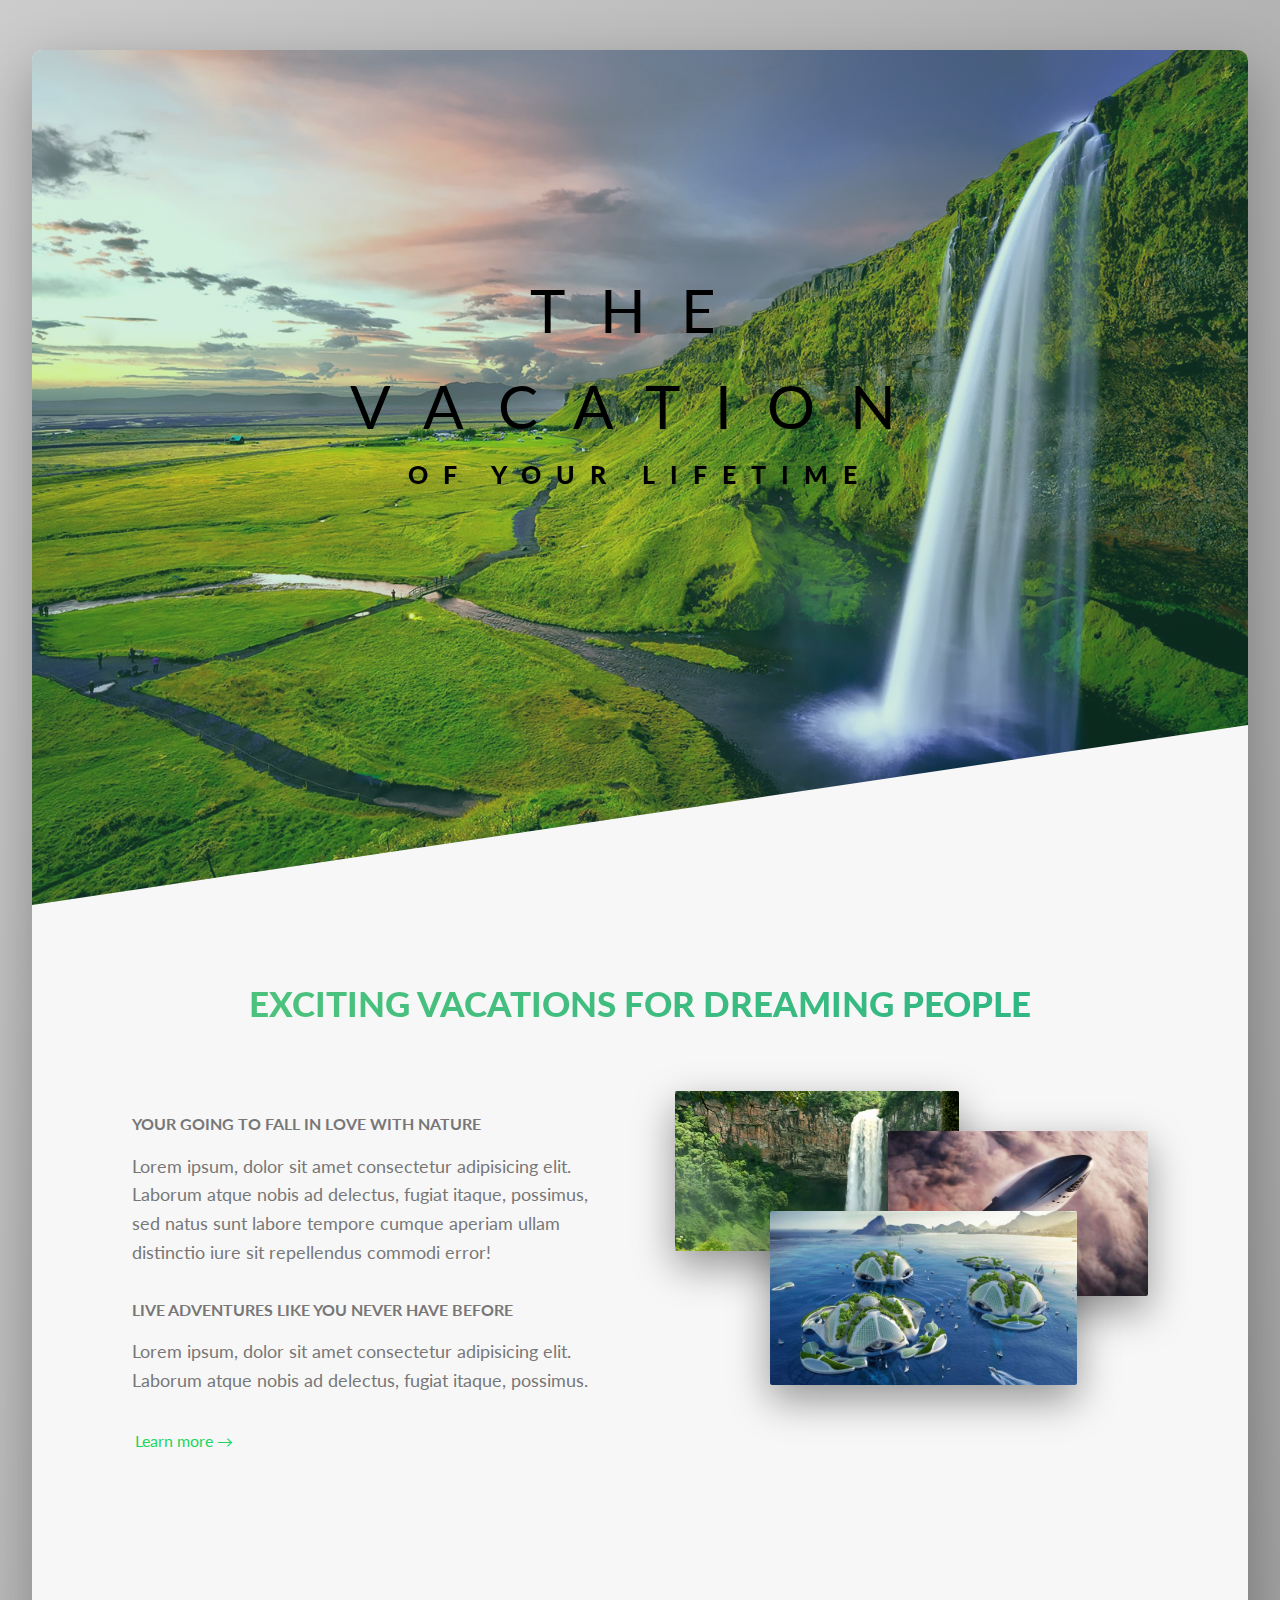
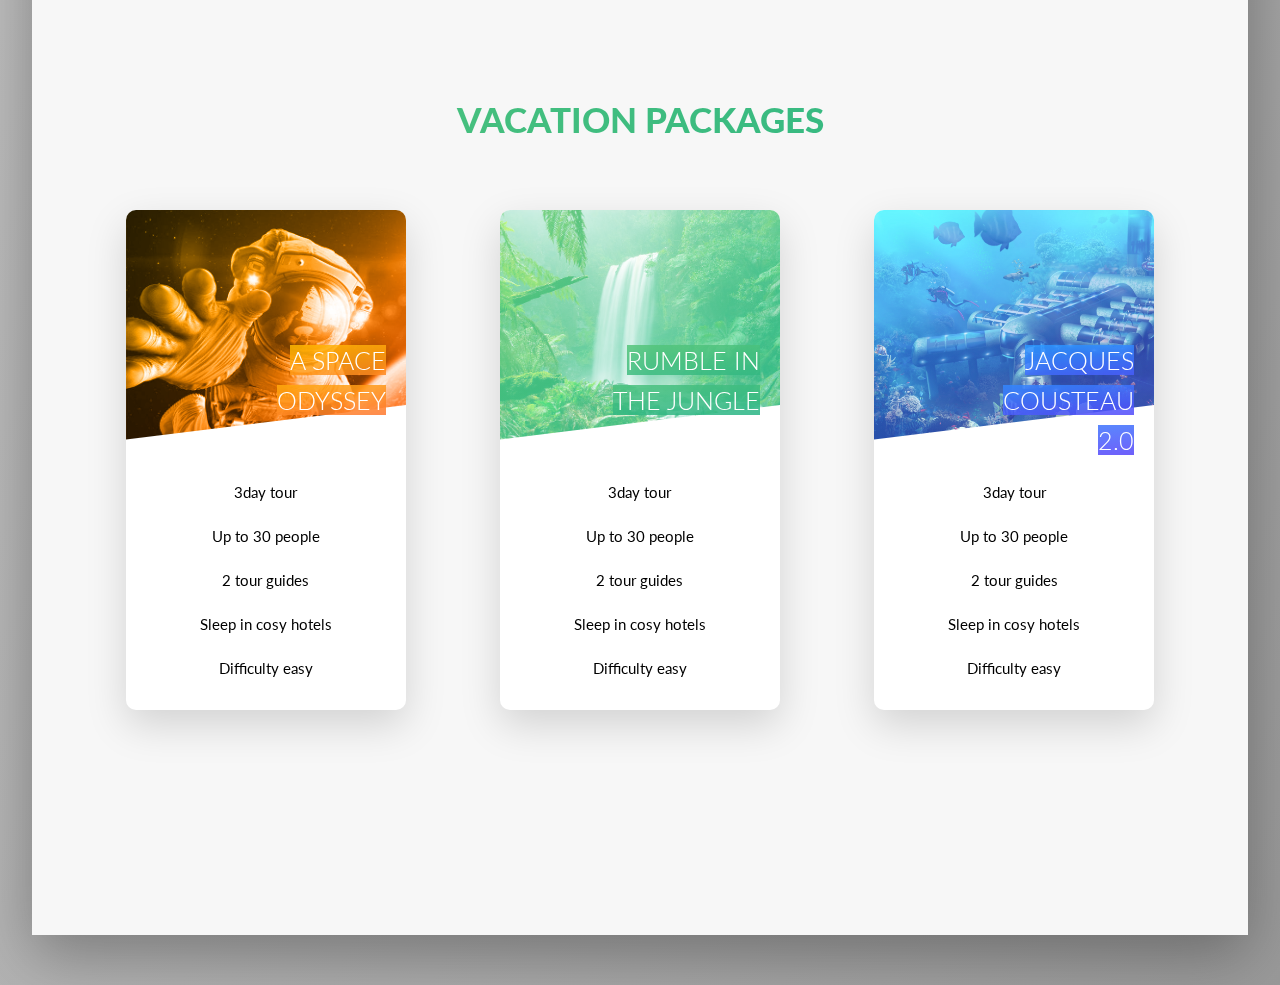
<file: index.html>
<!DOCTYPE html>
<html lang="en">

<head>
  <meta charset="UTF-8">
  <meta name="viewport" content="width=device-width, initial-scale=1.0">
  <meta http-equiv="X-UA-Compatible" content="ie=edge">
  <link href="https://fonts.googleapis.com/css?family=Lato&display=swap" rel="stylesheet">
  <link rel="stylesheet" href="./styles/output.css">
  <title>The vacation of your lifetime</title>
</head>

<body>
  <div class="container" id="index">
    <header class="header">
      <div class="header__text-box">
        <h1 class="heading-primary">
          <span class="heading-primary--main">The vacation</span>
          <span class="heading-primary--sub">of your lifetime</span>
        </h1>
      </div>
    </header>
    <main class="main">
      <section class="section-about">
        <h2 class="heading-secondary u-center-text u-margin-bottom-big">
          Exciting vacations for dreaming people
        </h2>
        <div class="section-about__left">
          <h3 class="heading-tertiary u-margin-bottom-small">Your going to fall in love with nature</h3>
          <p class="paragraph">Lorem ipsum, dolor sit amet consectetur adipisicing elit. Laborum atque nobis ad
            delectus, fugiat itaque, possimus, sed natus sunt labore tempore cumque aperiam ullam distinctio iure sit
            repellendus commodi error!</p>
          <h3 class="heading-tertiary u-margin-bottom-small">Live adventures like you never have before</h3>
          <p class="paragraph">Lorem ipsum, dolor sit amet consectetur adipisicing elit. Laborum atque nobis ad
            delectus, fugiat itaque, possimus.</p>
          <a href="./staff2.html" class="btn-text">Learn more &rarr;</a>
        </div>
        <div class="section-about__right">
          <div class="composition">
            <img src="./public/Images/Jungle/Jungle waterfall 2.jpg" alt="Photo 1"
              class="composition__photo composition__photo--p1">
            <img src="./public/Images/space/rocket.jpg" alt="Photo 2" class="composition__photo composition__photo--p2">
            <img src="./public/Images/Ocean/Ocean building 1 800.jpg" alt="Photo 3"
              class="composition__photo composition__photo--p3">
          </div>
        </div>
      </section>
      <section class="section-tours">
        <h2 class="heading-secondary u-center-text">
          Vacation packages
        </h2>
        <div class="tours__card">
          <div class="tours__card--1">
            <div class="card">
              <div class="card__side card__side--front">
                <!-- <div class="card__picture card__picture--1">&nbsp;</div> -->
                <div class="card__picture card__picture--1">&nbsp;</div>
                <h4 class="card__heading"><span class="card__heading-span--1">A space odyssey
                  </span></h4>
                <div class="card__details">
                  <ul>
                    <li>3day tour</li>
                    <li>Up to 30 people</li>
                    <li>2 tour guides</li>
                    <li>Sleep in cosy hotels</li>
                    <li>Difficulty easy</li>
                  </ul>
                </div>
              </div>
              <div class="card__side card__side--back card__side--back--1">
                <div class="card__cta">
                  <div class="card__price-box">
                    <p class="card__price-only">Put me in a rocket ship!</p>
                  </div>
                  <a href="./ocean.html" class="go btn-text">GO</a>
                </div>
              </div>
            </div>
          </div>
          <div class="tours__card--2">
            <div class="card">
              <div class="card__side card__side--front">
                <div class="card__picture card__picture--2">&nbsp;</div>
                <h4 class="card__heading"><span class="card__heading-span--2">Rumble in the jungle</span></h4>
                <div class="card__details">
                  <ul>
                    <li>3day tour</li>
                    <li>Up to 30 people</li>
                    <li>2 tour guides</li>
                    <li>Sleep in cosy hotels</li>
                    <li>Difficulty easy</li>
                  </ul>
                </div>
              </div>
              <div class="card__side card__side--back card__side--back--2">
                <div class="card__cta">
                  <div class="card__price-box">
                    <p class="card__price-only"><span class="br">I </span>love waterfalls!</p>
                  </div>
                  <a href="./ocean.html" class="go btn-text">GO</a>
                </div>
              </div>
            </div>
          </div>
          <div class="tours__card--3">
            <div class="card">
              <div class="card__side card__side--front">
                <div class="card__picture card__picture--3">&nbsp;</div>
                <h4 class="card__heading"><span class="card__heading-span--3">jacques cousteau 2.0</span>
                </h4>
                <div class="card__details">
                  <ul>
                    <li>3day tour</li>
                    <li>Up to 30 people</li>
                    <li>2 tour guides</li>
                    <li>Sleep in cosy hotels</li>
                    <li>Difficulty easy</li>
                  </ul>
                </div>
              </div>
              <div class="card__side card__side--back card__side--back--3">
                <div class="card__cta">
                  <div class="card__price-box">
                    <p class="card__price-only"><span class="br">I could</span>go for a swim</p>
                  </div>
                  <a href="./ocean.html" class="go btn-text">GO</a>
                </div>
              </div>
            </div>
          </div>
        </div>

      </section>
    </main>
  </div>
  <script src="./scripts/staff/staff.js"></script>
  <script src="./scripts/index.js"></script>
</body>

</html>
</file>
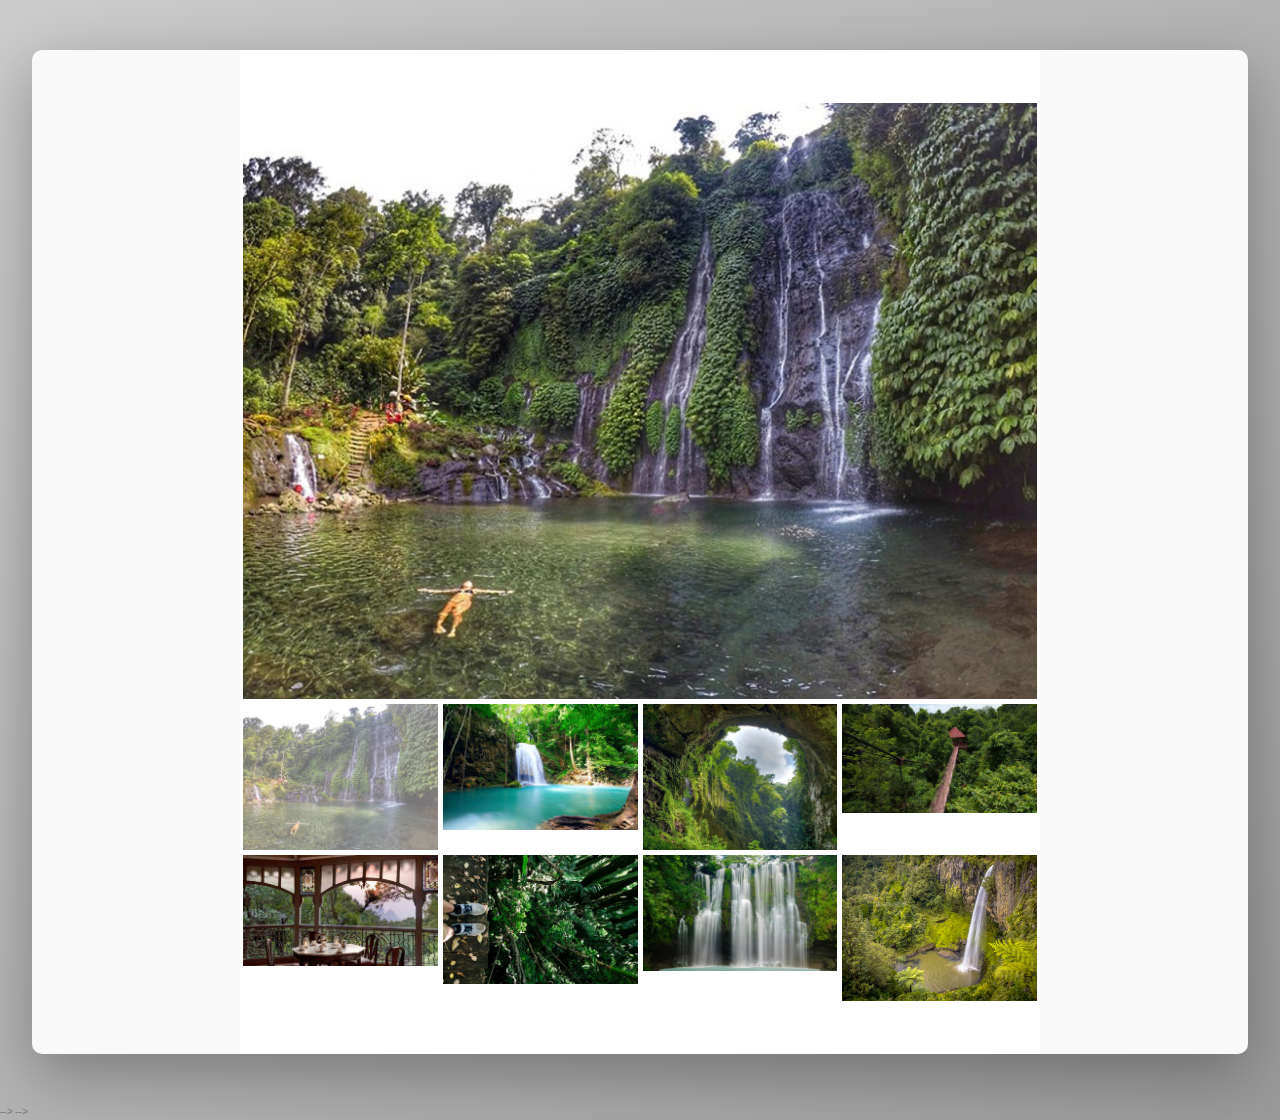
<file: jungle.html>
<!DOCTYPE html>
<html lang="en">

<head>
    <meta charset="UTF-8">
    <meta name="viewport" content="width=device-width, initial-scale=1.0">
    <meta http-equiv="X-UA-Compatible" content="ie=edge">
    <link rel="stylesheet" href="./styles/output.css">
    <title>Jungle</title>
</head>

<body>
    <div class="container">
        <div class="jungle">
            <div class="image-container">
                <div class="main-img">
                    <img src="./public/Images/Jungle/Jungle waterfall swimming.jpg" alt="" id="current">
                </div>
                <div class="imgs">
                    <img src="./public/Images/Jungle/Jungle waterfall swimming.jpg" alt="">
                    <img src="./public/Images/Jungle/Jungle waterfall 9.jpg" alt="">
                    <img src="./public/Images/Jungle/Jungle 2.jpg" alt="">
                    <img src="./public/Images/Jungle/Jungle guide 1.jpg" alt="">
                    <img src="./public/Images/Jungle/Jungle restaurant.jpg" alt="">
                    <img src="./public/Images/Jungle/Jungle 1.jpg" alt="">
                    <img src="./public/Images/Jungle/Jungle waterfall 3.jpg" alt="">
                    <img src="./public/Images/Jungle/Jungle waterfall 4.jpg" alt="">
                </div>
            </div>
        </div>
    </div>
    <script src="./scripts/imgGallery.js"></script>
    <script src="./scripts/staff/dragAndDrop.js"></script>
    <script src="./scripts/staff/mobileAllstar.js"></script> -->
    <script src="./scripts/staff/print.js"></script> -->
    <script src="./scripts/staff/staff.js"></script>
    <script src="./scripts/index.js"></script>
</body>

</html>
</file>
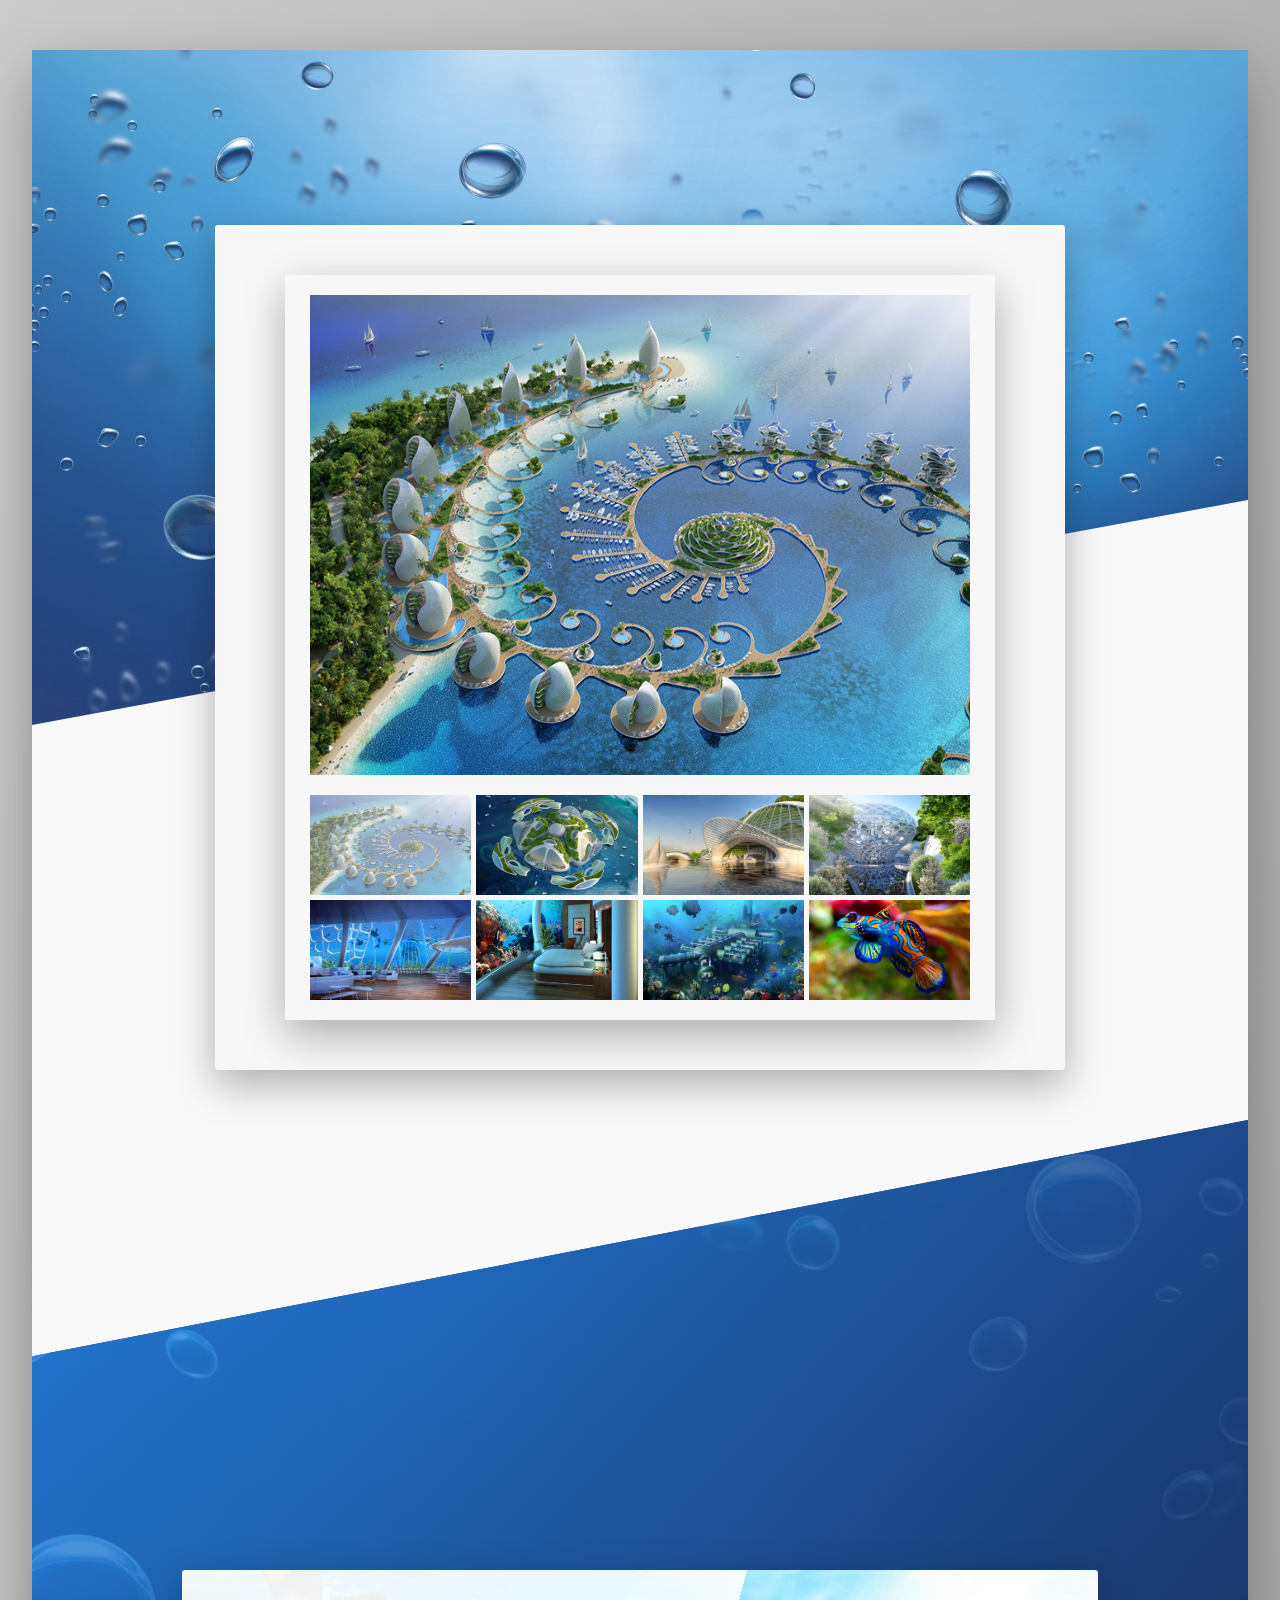
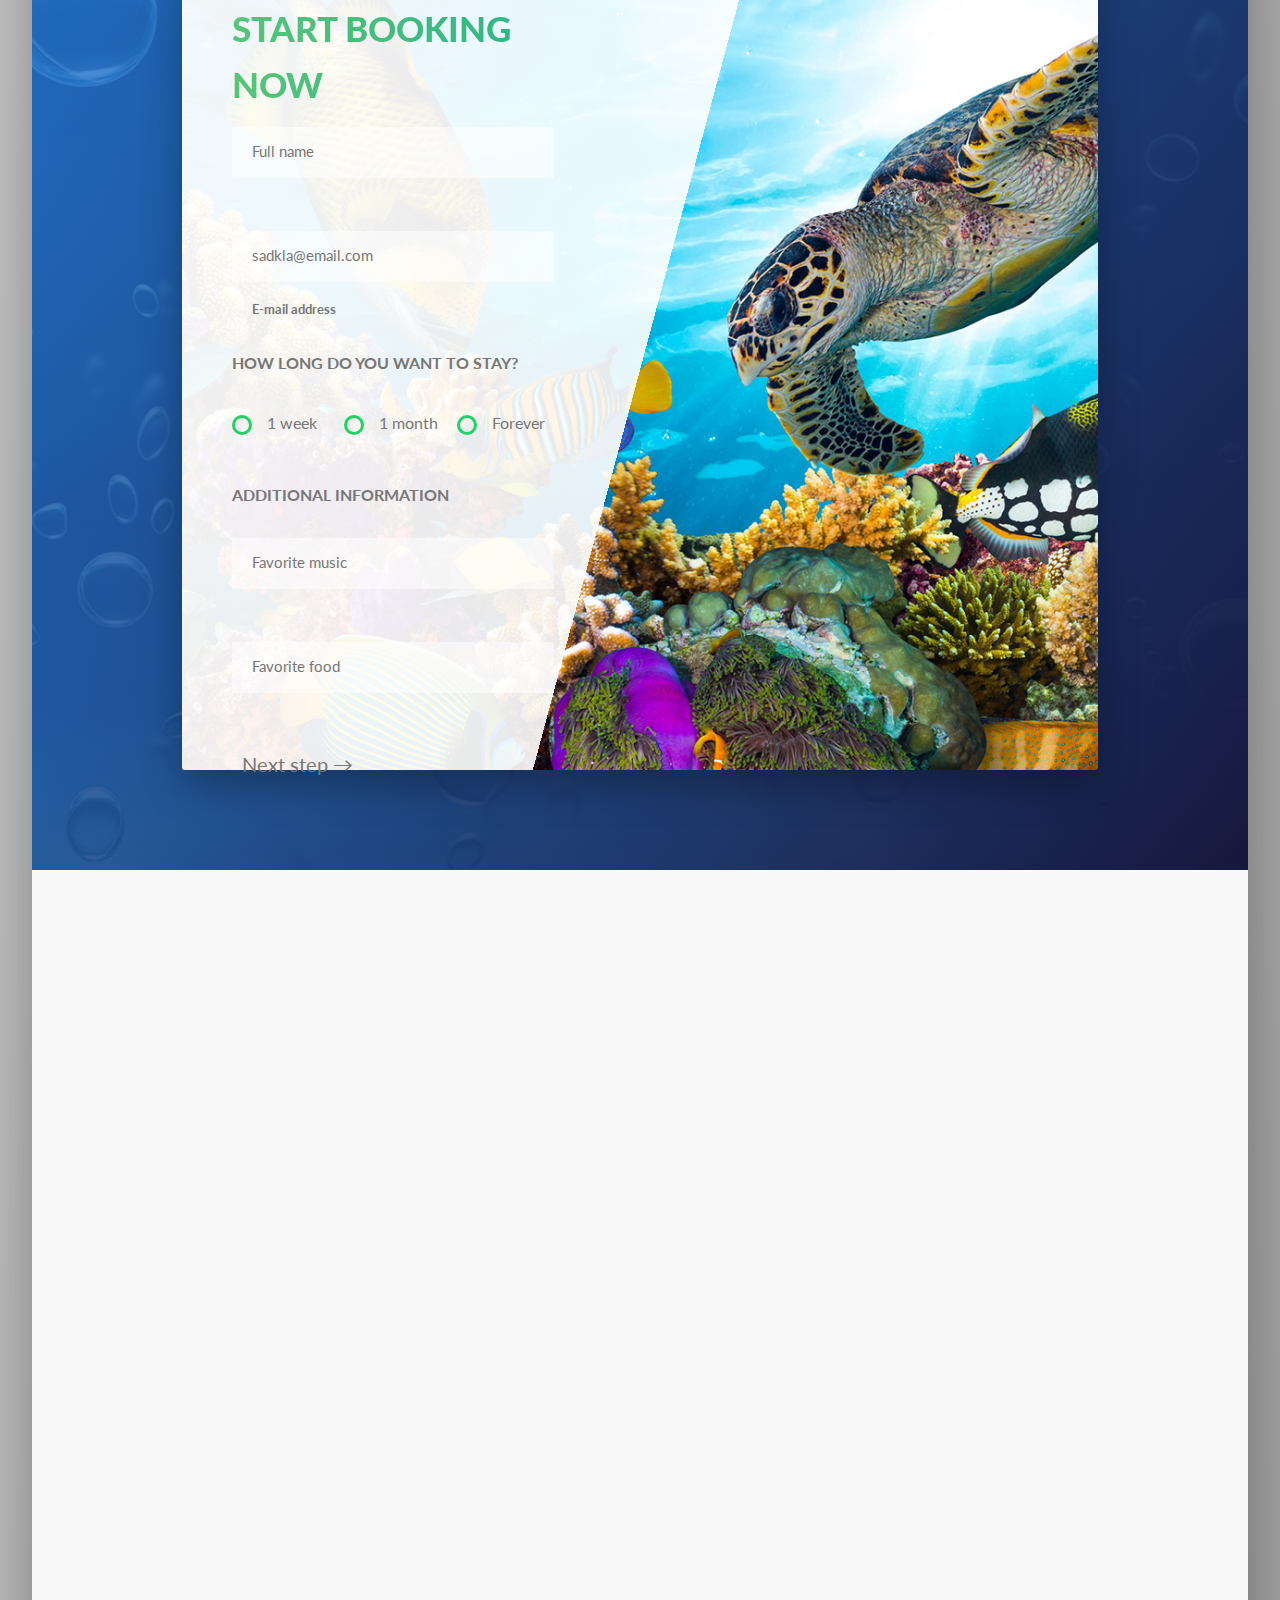
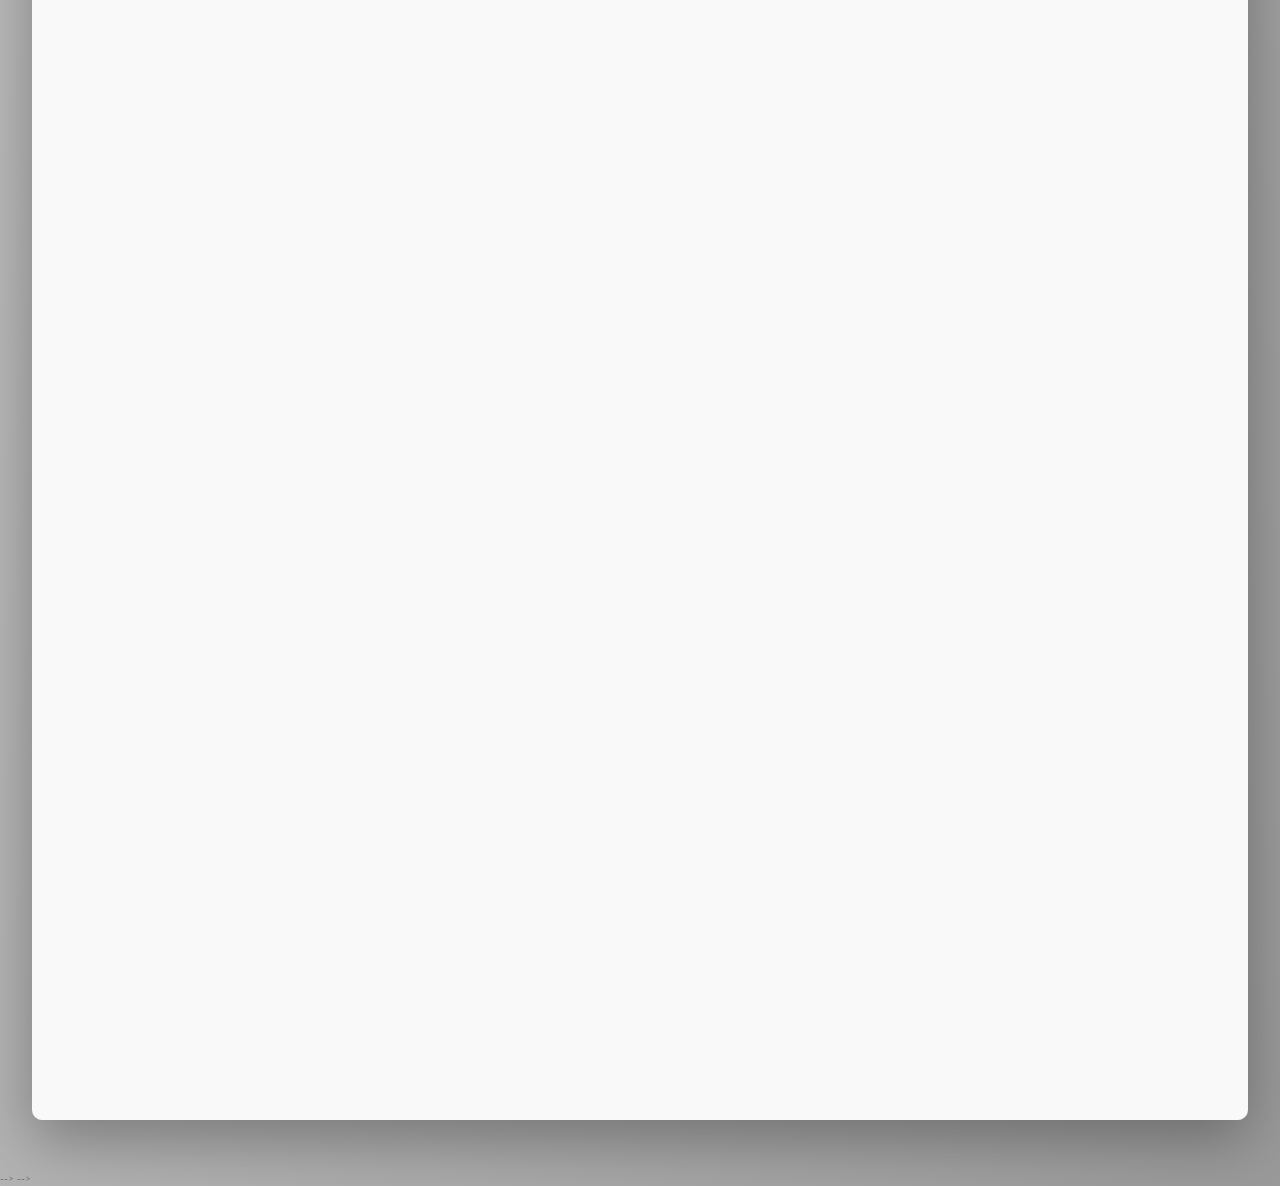
<file: ocean.html>
<!DOCTYPE html>
<html lang="en">

<head>
    <meta charset="UTF-8">
    <meta name="viewport" content="width=device-width, initial-scale=1.0">
    <meta http-equiv="X-UA-Compatible" content="ie=edge">
    <link href="https://fonts.googleapis.com/css?family=Lato&display=swap" rel="stylesheet">
    <link rel="stylesheet" href="./styles/output.css">
    <title>Jacques Cousteau 2.0</title>
</head>

<body>
    <div class="container">
        <div class="container-content">
            <header class="header-image">
            </header>
            <div class="image-container">
                <div class="image-container-box-shadow">
                    <div class="main-img">
                        <img src="./public/Images/Ocean/Ocean building 7.jpg" alt="" id="current">
                    </div>
                    <div class="imgs">
                        <img src="./public/Images/Ocean/Ocean building 7.jpg" alt="">
                        <img src="./public/Images/Ocean/Ocean building 4.jpg" alt="">
                        <img src="./public/Images/Ocean/Ocean building 8.jpg" alt="">
                        <img src="./public/Images/Ocean/Ocean inside building 2.jpg" alt="">
                        <img src="./public/Images/Ocean/Ocean hotel 4.jpg" alt="">
                        <img src="./public/Images/Ocean/Ocean hotel 6 800.jpg" alt="">
                        <img src="./public/Images/Ocean/Ocean guide 2.jpg" alt="">
                        <img src="./public/Images/Ocean/Ocean reef fish.jpg" alt="">
                    </div>
                </div>
            </div>
            <div class="book-background"></div>
            <section class="section-book">
                <div class="book-container">
                    <div class="book">
                        <div class="book__form">
                            <h2 class="heading-secondary u-margin-bottom-small">Start booking now</h2>
                            <form action="./staff2.html" class="form">
                                <div class="form__group">
                                    <input type="text" class="form__input" placeholder="Full name" id="name" required>
                                    <label for="name" class="form__label" value="asdas">Full name</label>
                                </div>
                                <div class="form__group">
                                    <input type="email" class="form__input" placeholder="E-mail address" id="email"
                                        value="sadkla@email.com" required>
                                    <label for="email" class="form__label">E-mail address</label>
                                </div>
                                <!-- <h3 class="heading-tertiary">Select the length of your stay</h3> -->
                                <h3 class="heading-tertiary">How long do you want to stay?</h3>
                                <div class="form__group">
                                    <div class="form__radio-group">
                                        <input type="radio" class="form__radio-input" id="one" name="stay"
                                            value="one week">
                                        <label for="one" class="form__radio-label">
                                            <span class="form__radio-button"></span>
                                            1 week</label>
                                    </div>
                                    <div class="form__radio-group">
                                        <input type="radio" class="form__radio-input" id="month" value="one month"
                                            name="stay">
                                        <label for="month" class="form__radio-label"><span
                                                class="form__radio-button"></span>
                                            1 month</label>
                                    </div>
                                    <div class="form__radio-group">
                                        <input type="radio" class="form__radio-input" id="forever" value="forever"
                                            name="stay">
                                        <label for="forever" class="form__radio-label"><span
                                                class="form__radio-button"></span>
                                            Forever</label>
                                    </div>
                                </div>
                                <h3 class="heading-tertiary">Additional information</h3>
                                <div class="form__group">
                                    <input type="music" class="form__input" placeholder="Favorite music" id="music"
                                        required>
                                    <label for="music" class="form__label">Favorite music</label>
                                </div>
                                <div class="form__group">
                                    <input type="food" class="form__input" placeholder="Favorite food" id="food"
                                        required>
                                    <label for="food" class="form__label">Favorite food</label>
                                </div>
                                <!-- <button class="btn-text strip-btn"><a href="./staff2.html">Next step &rarr;</a></button> -->
                                <!-- <a href="index.html"><button window.location.href="index.html" class="btn-text strip-btn">Next step &rarr;</button></a> -->
                                <button onclick="passValues();" class="btn-text strip-btn" action="submit">Next
                                    step
                                    &rarr;</button>
                                <!-- <button onclick="window.location.href=`./staff2.html`, getFormInfo()"
                                    class="btn-text strip-btn">Next
                                    step
                                    &rarr;</button> -->
                            </form>
                        </div>
                    </div>
                </div>
            </section>
        </div>
    </div>
    <script src="./scripts/staff/form.js"></script>
    <script src="./scripts/imgGallery.js"></script>
    <script src="./scripts/staff/dragAndDrop.js"></script>
    <script src="./scripts/staff/mobileAllstar.js"></script> -->
    <script src="./scripts/staff/print.js"></script> -->
    <script src="./scripts/staff/staff.js"></script>
    <script src="./scripts/index.js"></script>
</body>

</html>
</file>
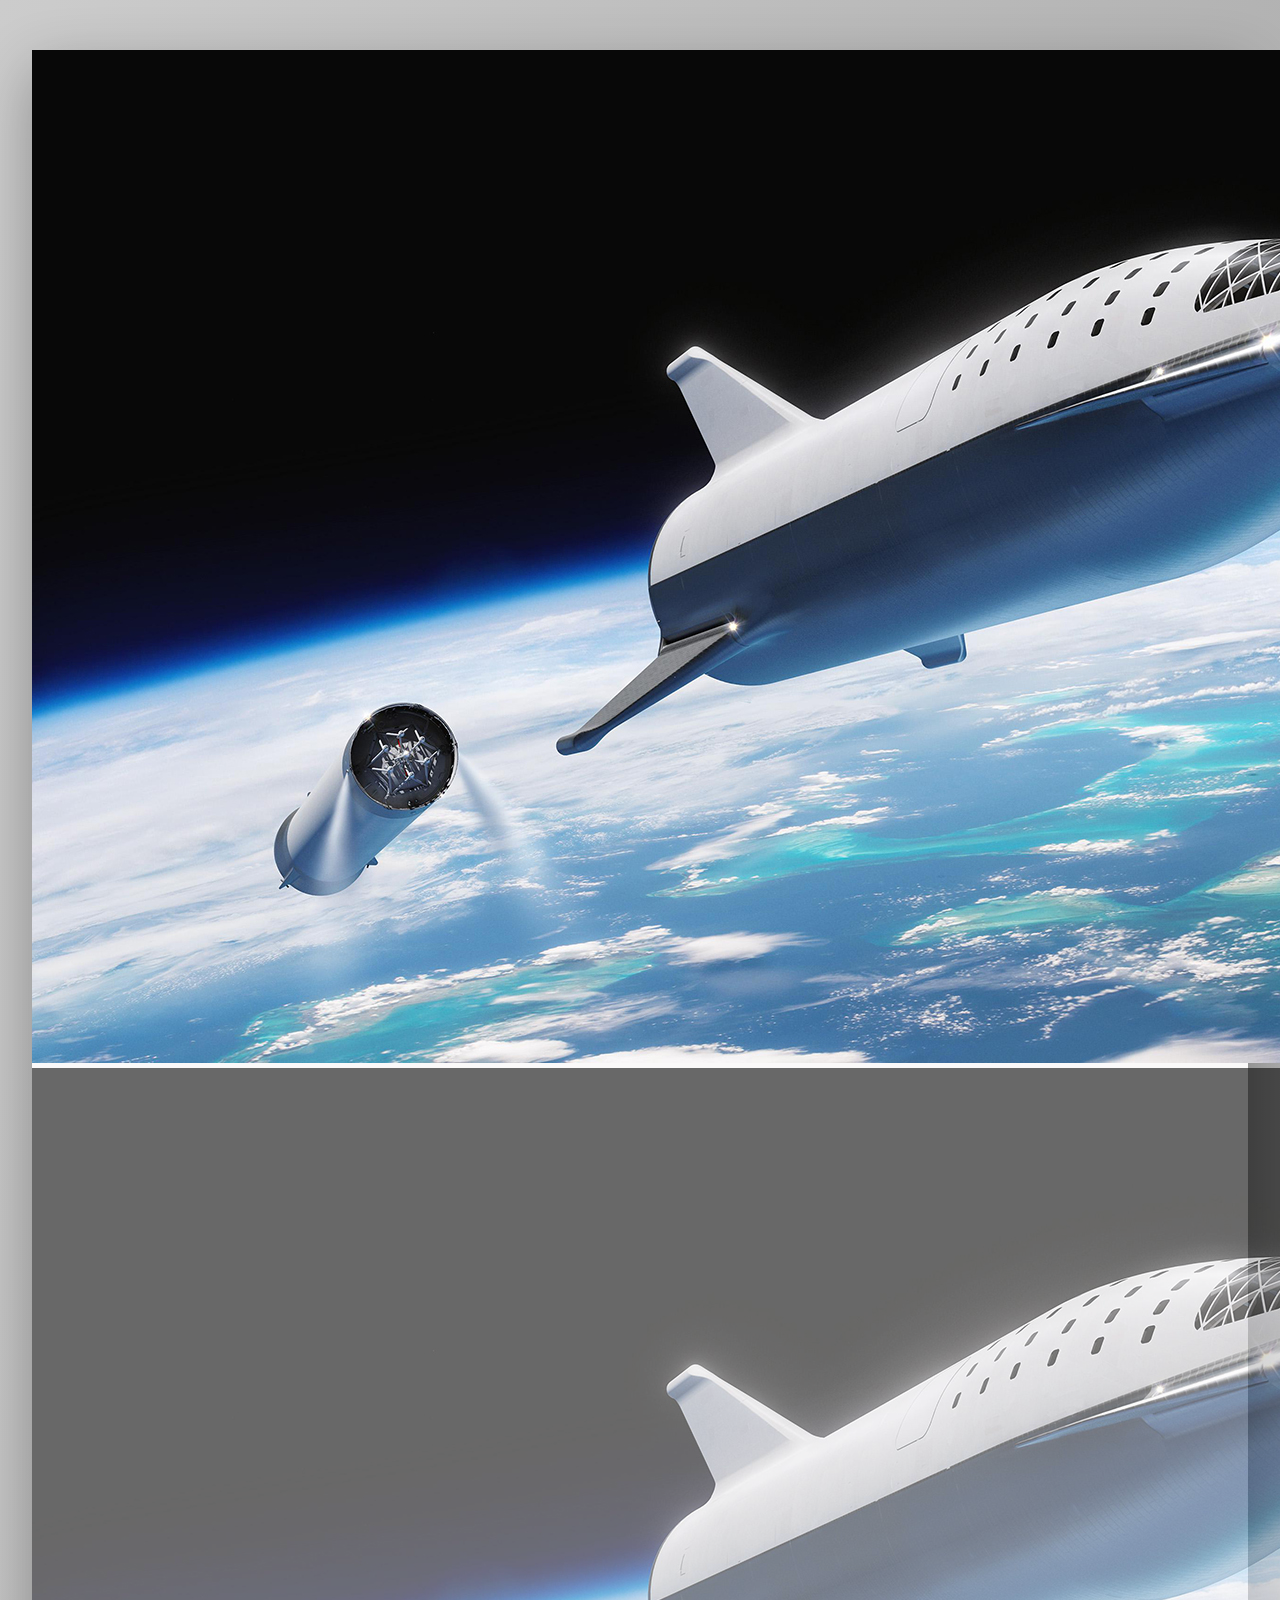
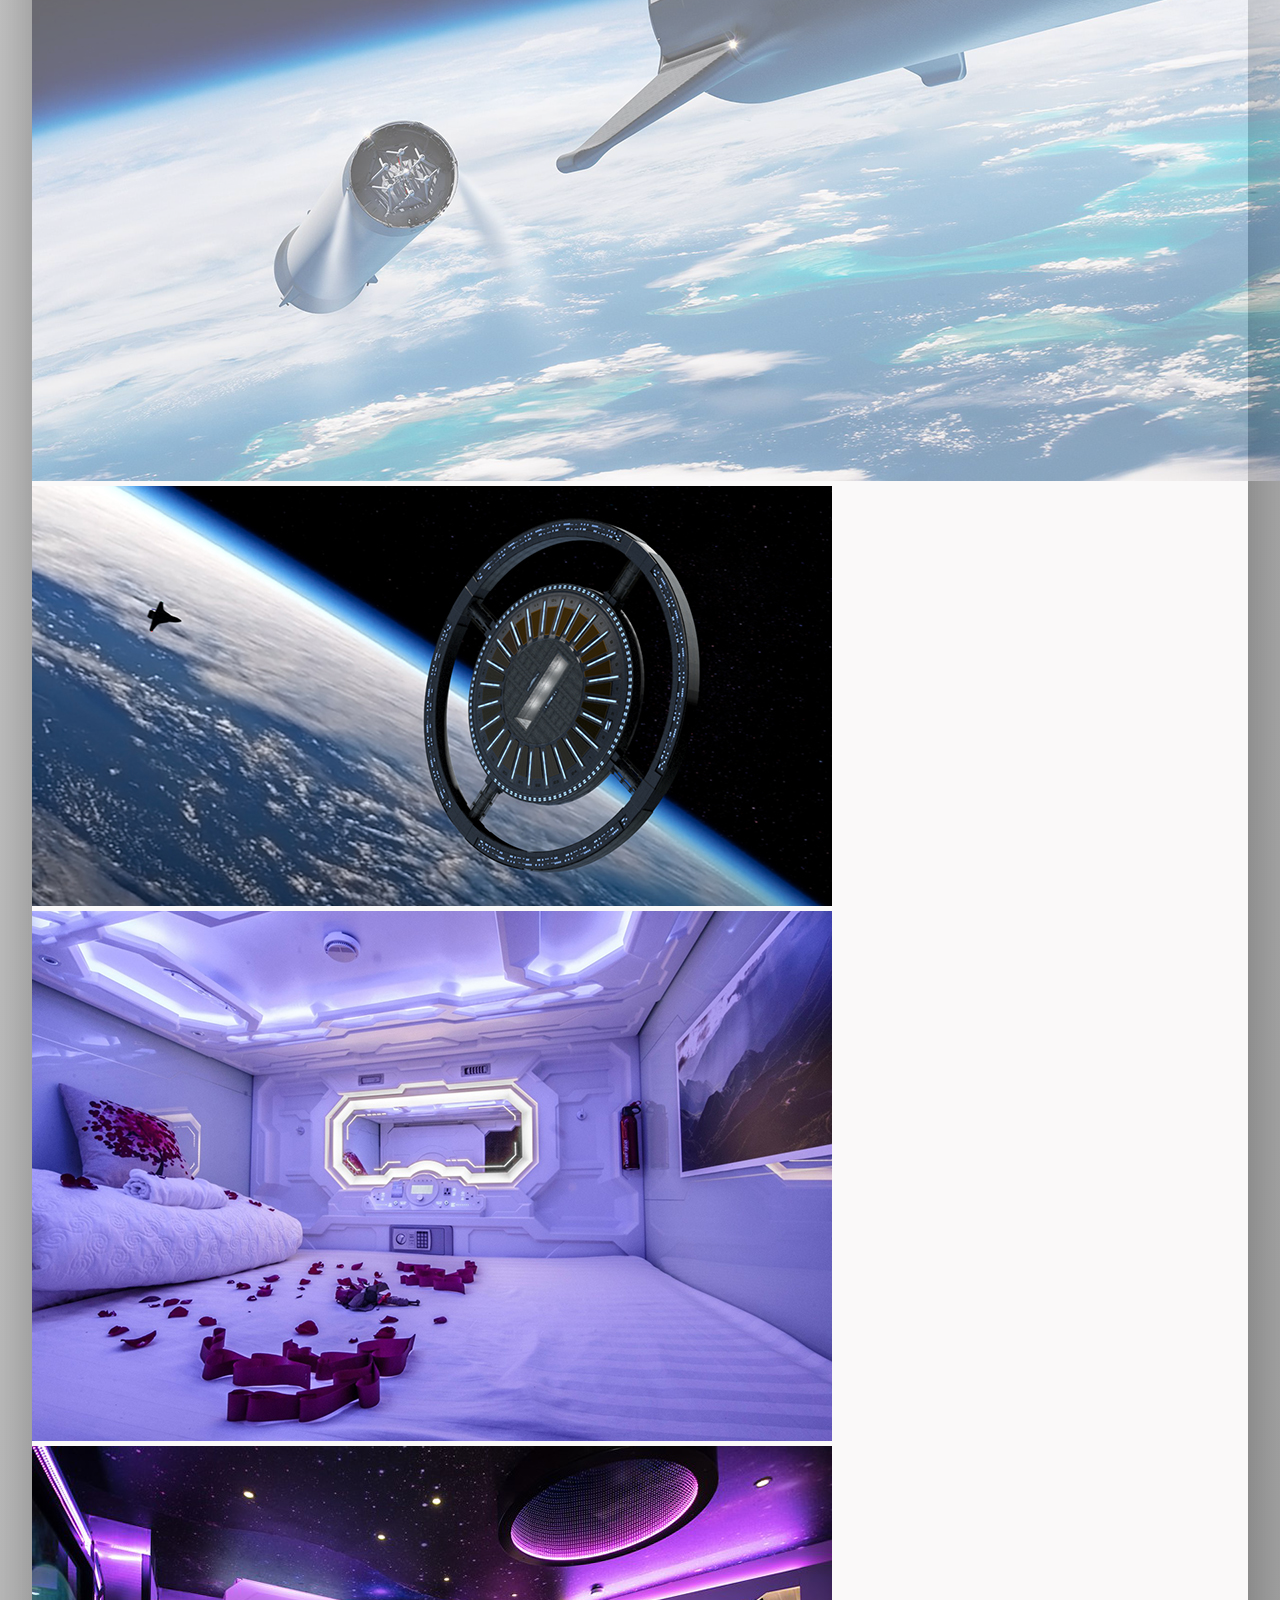
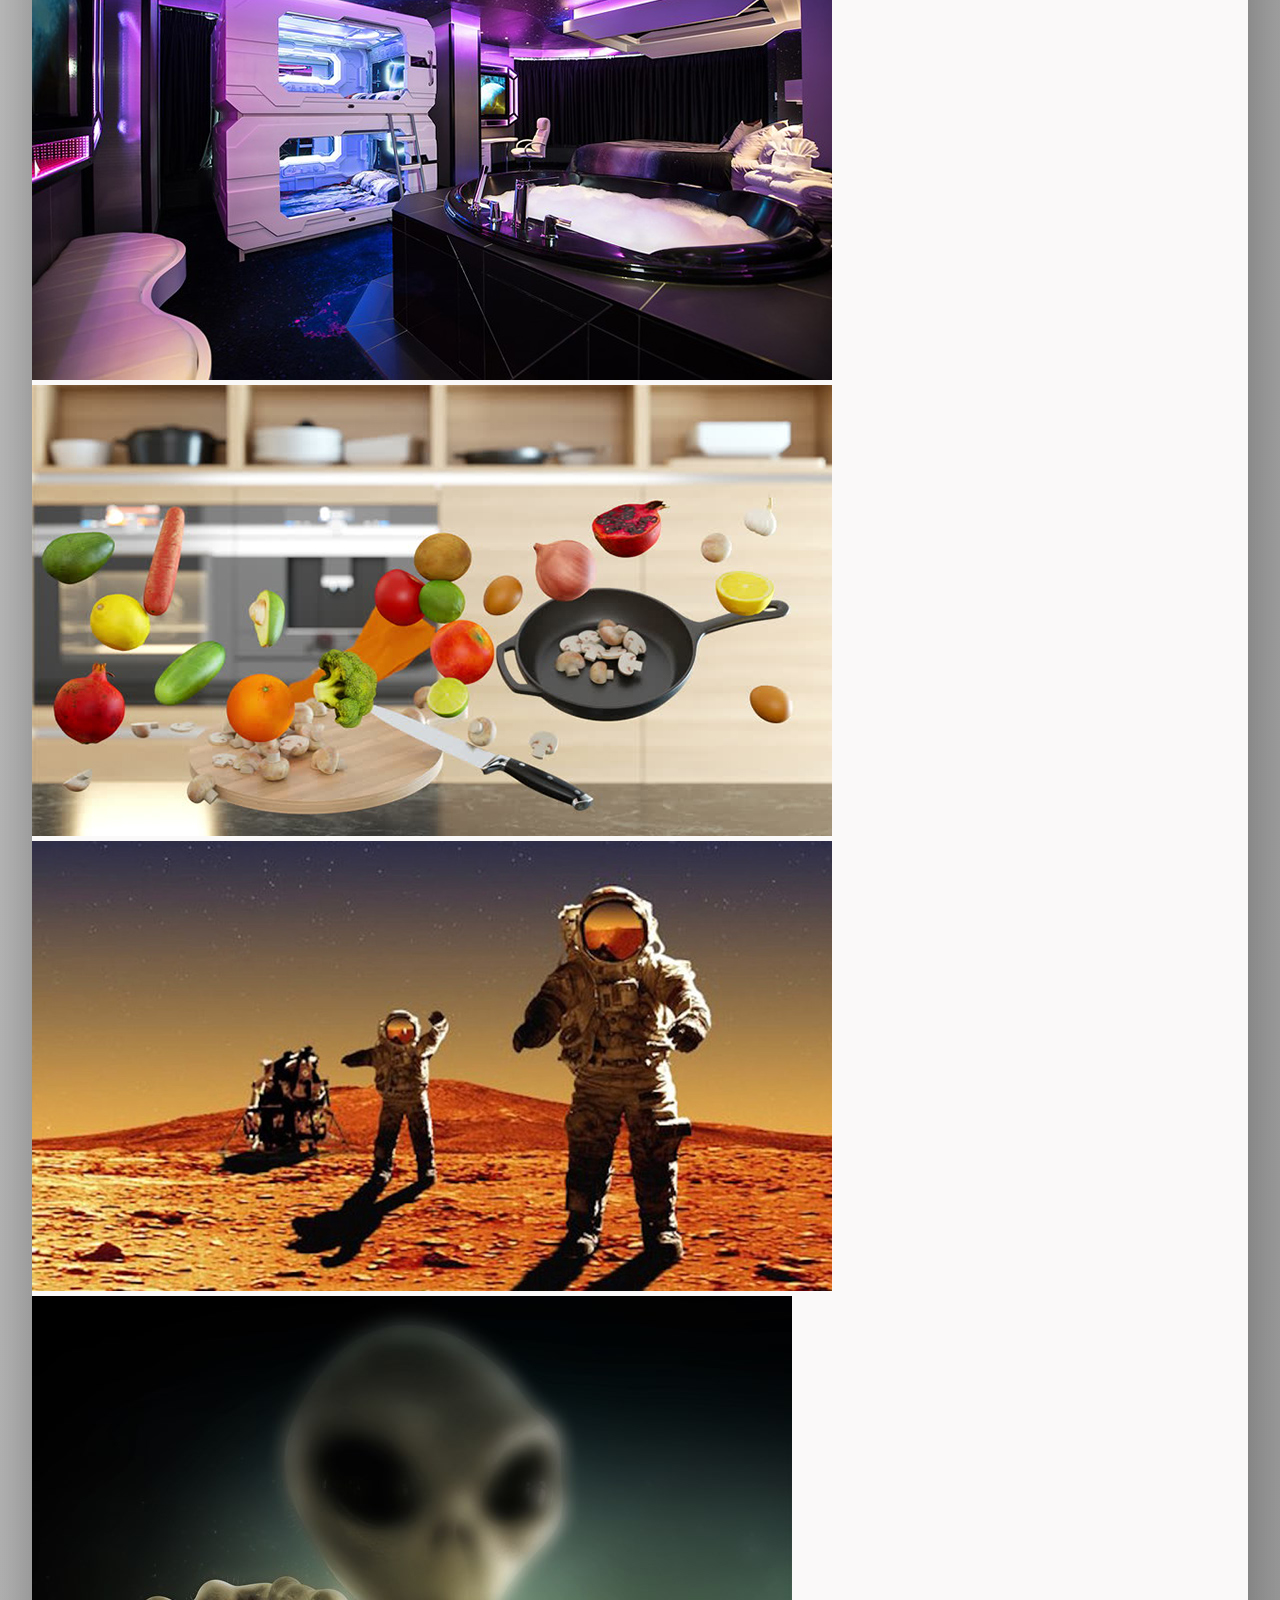
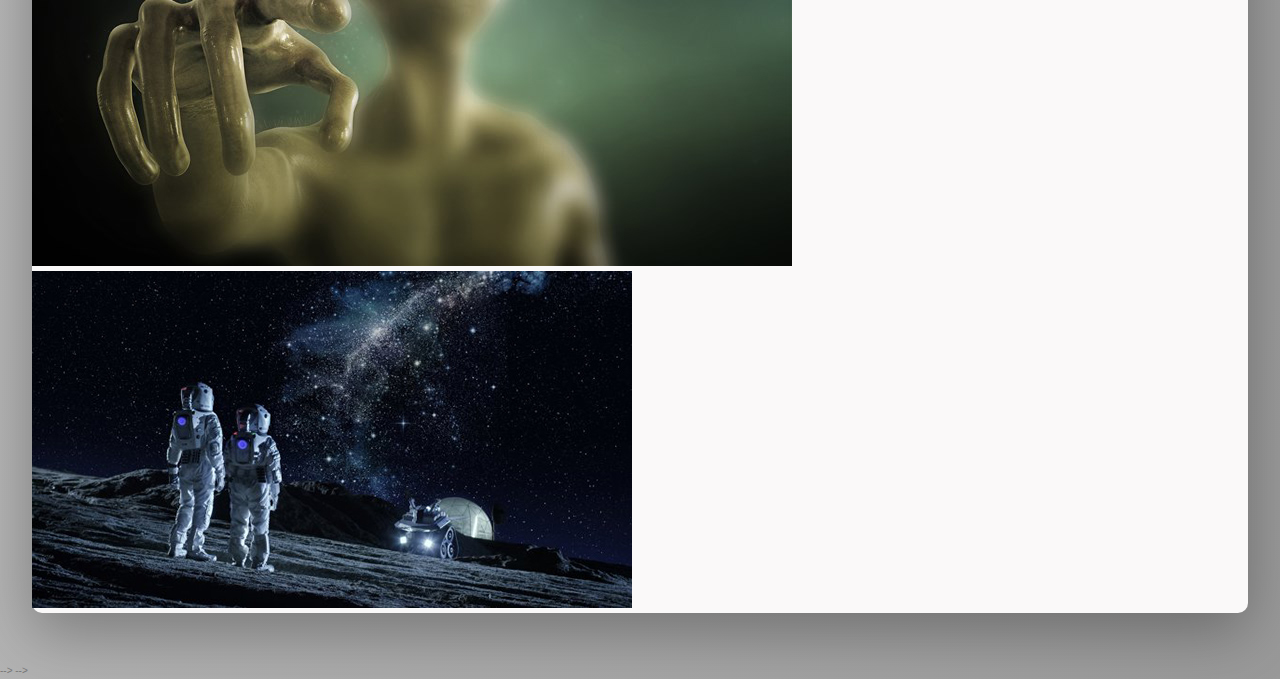
<file: space.html>
<!DOCTYPE html>
<html lang="en">

<head>
    <meta charset="UTF-8">
    <meta name="viewport" content="width=device-width, initial-scale=1.0">
    <meta http-equiv="X-UA-Compatible" content="ie=edge">
    <link rel="stylesheet" href="./styles/output.css">
    <title>Jacques Cousteau 2.0</title>
</head>

<body>
    <div class="container">
        <div class="ocean">
            <div class="image-container">
                <div class="main-img">
                    <img src="./public/Images/space/space ship 1 1800.jpg" alt="" id="current">
                </div>
                <div class="imgs">
                    <img src="./public/Images/space/space ship 1 1800.jpg" alt="">
                    <img src="./public/Images/space/space ship 8 800.jpg" alt="">
                    <img src="./public/Images/space/space hotel medium 2 800.jpg" alt="">
                    <img src="./public/Images/space/space hotel 7 800.jpg" alt="">
                    <img src="./public/Images/space/space food 3 800.jpg" alt="">
                    <img src="./public/Images/space/space guide 1.jpg" alt="">
                    <img src="./public/Images/space/space alien 1 750.jpg" alt="">
                    <img src="./public/Images/space/space guide 2.jpg" alt="">
                </div>
            </div>
        </div>
    </div>
    <script src="./scripts/imgGallery.js"></script>
    <script src="./scripts/staff/dragAndDrop.js"></script>
    <script src="./scripts/staff/mobileAllstar.js"></script> -->
    <script src="./scripts/staff/print.js"></script> -->
    <script src="./scripts/staff/staff.js"></script>
    <script src="./scripts/index.js"></script>
</body>

</html>
</file>
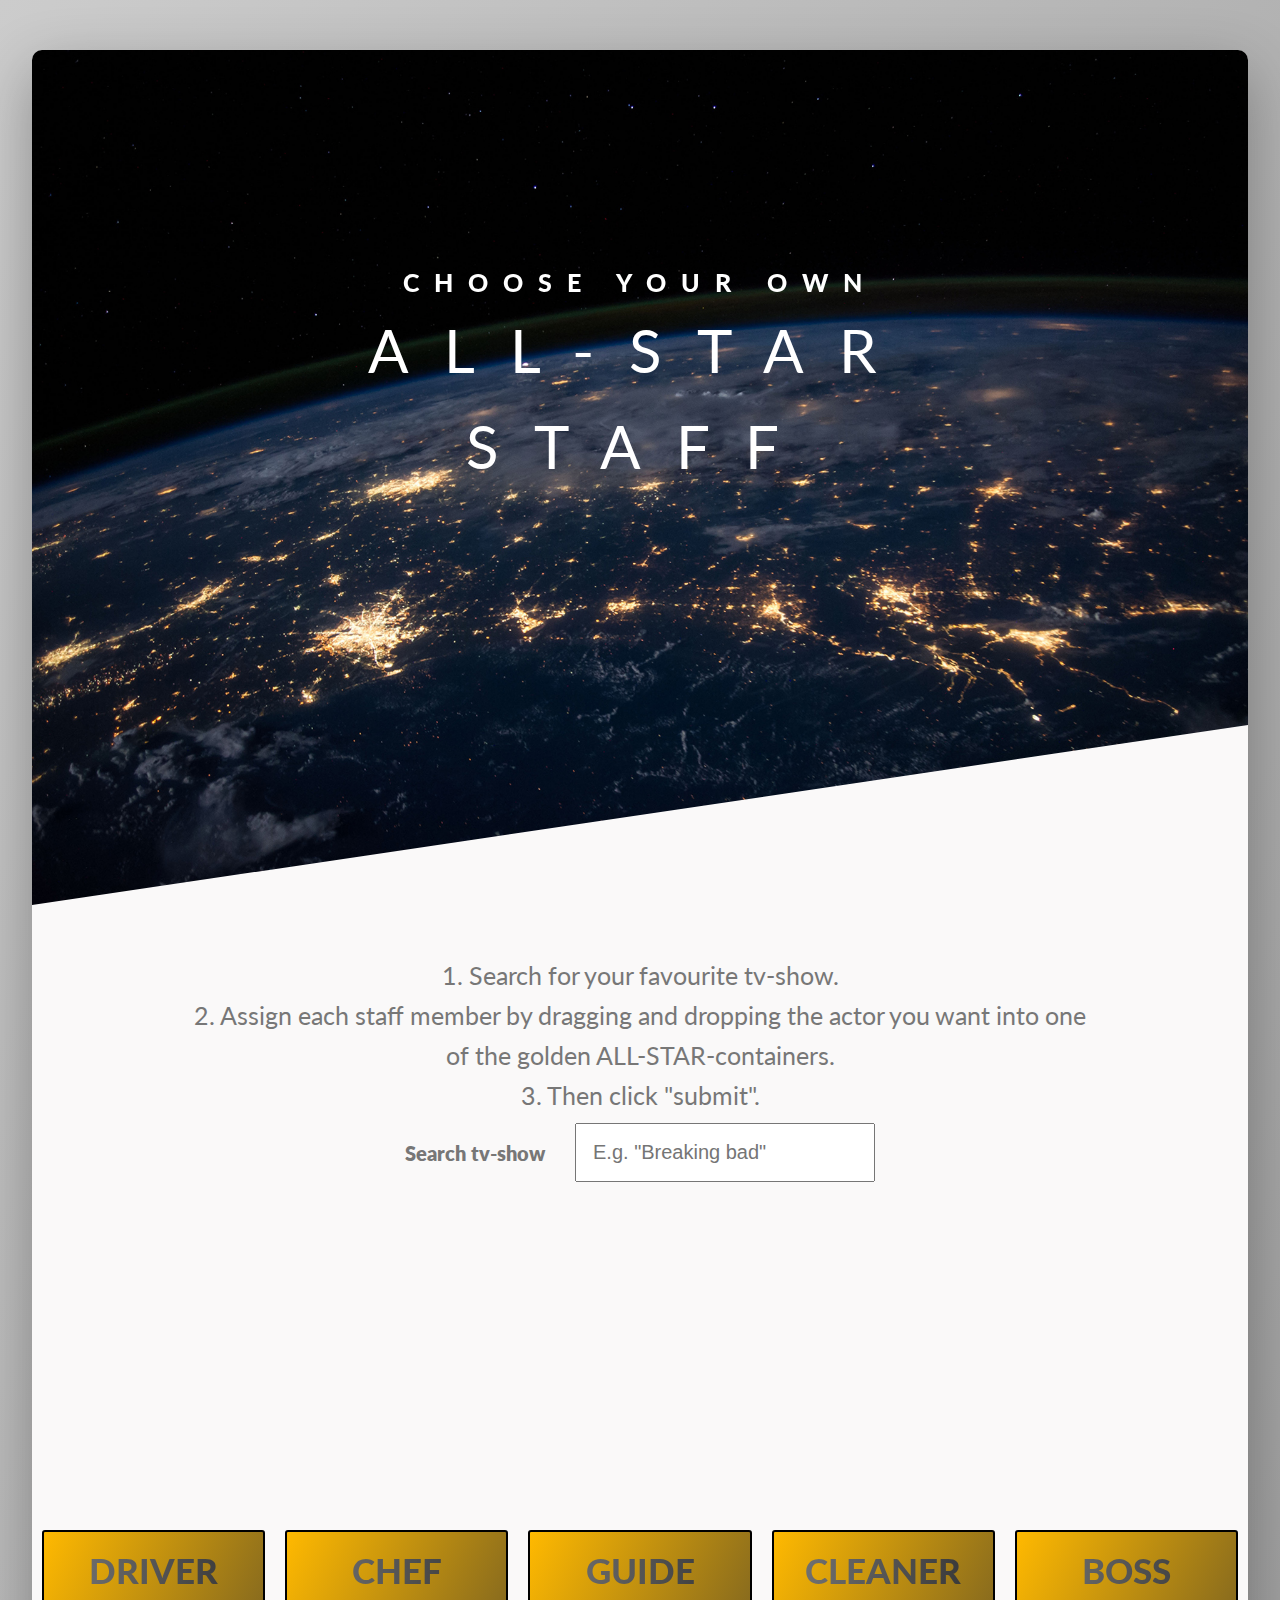
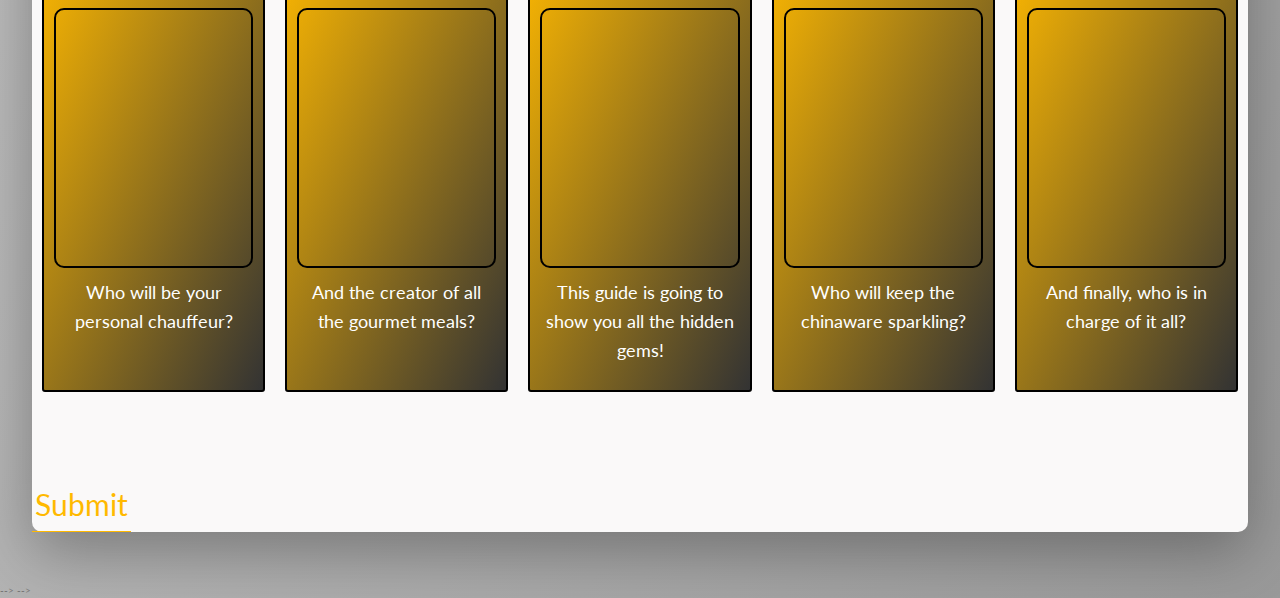
<file: staff2.html>
<!DOCTYPE html>
<html lang="en">

<head>
    <meta charset="UTF-8">
    <meta name="viewport" content="width=device-width, initial-scale=1.0">
    <meta http-equiv="X-UA-Compatible" content="ie=edge">
    <link href="https://fonts.googleapis.com/css?family=Lato&display=swap" rel="stylesheet">
    <!-- <link rel="stylesheet" href="style.css"> -->
    <link rel="stylesheet" href="./styles/output.css">
    <title>Your all-star team</title>
</head>

<body>
    <div class="container">
        <div class="staff">
            <header class="header">
                <div class="header__text-box">
                    <h1 class="heading-primary white">
                        <span class="heading-primary--sub">Choose your own</span>
                        <span class="heading-primary--main">All-star staff</span>
                    </h1>
                </div>
            </header>
            <article class="explainWhatToDo">
                <p>1. Search for your favourite tv-show.</p>
                <p>2. Assign each staff member by dragging and dropping
                    the actor you want into one of the
                    golden ALL-STAR-containers.</p>
                <p>3. Then click "submit".</p>
            </article>
            <p class="mobile">Search for your favourite tv-show, then assign a job for each actor.</p>
            <main class="main-staff" id="main-staff">
                <div class="form-container">
                    <form class="inputform" action="">
                        <label for="tvshow">Search tv-show</label>
                        <input type="text" name="tvshow" placeholder='E.g. "Breaking bad"'>
                    </form>
                </div>
                <div class="charactercards-container">
                    <ul class="castMembers">
                    </ul>
                </div>

                <div class="allstarPhone">
                    <form action="" class="select-job">
                        <label for="job">SELECT JOB</label>
                        <select name="" id="job" class="jobs">
                            <option value="" class="driver">Driver</option>
                            <option value="" class="chef">Chef</option>
                            <option value="" class="guide">Guide</option>
                            <option value="" class="cleaner">Cleaner</option>
                            <option value="" class="boss">Boss</option>
                        </select>
                    </form>
                    <form action="" class="select-actor">
                        <label for="actor">CHOOSE ACTOR</label>
                        <select name="" id="actor" class="actors">
                        </select>
                    </form>
                    <section class="submit-staff">
                        <a class="submitStaff btn-text-gold" onclick="submitStaff()">Save</a>

                    </section>

                    <section class="selected-staff">
                    </section>
                </div>
                <div class="allstarBig">
                    <div class="allstarContainer driver">
                        <h3 class="staff heading-secondary-black u-center-text">Driver</h3>

                        <div class="empty" id="driver"></div>
                        <p class="paragraph u-center-text u-margin-bottom-small white">Who will be your personal
                            chauffeur?
                        </p>

                    </div>
                    <div class="allstarContainer chef">
                        <h3 class="staff heading-secondary-black u-center-text">Chef</h3>
                        <div class="empty" id="chef"></div>
                        <p class="paragraph u-center-text u-margin-bottom-small white">And the creator of all the
                            gourmet
                            meals?
                        </p>
                    </div>
                    <div class="allstarContainer guide">
                        <h3 class="staff heading-secondary-black u-center-text">Guide</h3>

                        <div class="empty" id="guide"></div>
                        <p class="paragraph u-center-text u-margin-bottom-small white">This guide is going to show you
                            all the
                            hidden gems!</p>

                    </div>
                    <div class="allstarContainer cleaner">
                        <h3 class="staff heading-secondary-black u-center-text">Cleaner</h3>

                        <div class="empty" id="cleaner"></div>
                        <p class="paragraph u-center-text u-margin-bottom-small white">Who will keep the chinaware
                            sparkling?
                        </p>

                    </div>
                    <div class="allstarContainer boss">
                        <h3 class="staff heading-secondary-black u-center-text">Boss</h3>

                        <div class="empty" id="boss"></div>
                        <p class="paragraph u-center-text u-margin-bottom-small white">And finally, who is in charge of
                            it
                            all?
                        </p>

                    </div>
                </div>
            </main>
            <div class="submitBox">
                <a href="#popup" class="btn-text-gold notTabPort">Submit</a>

            </div>


        </div>
    </div>
    <div class="popup" id="popup">
        <div class="popup__content">
            <div class="popup__left">
                <img src="./public/Images/Ocean/Ocean hotel 7 800.jpg" alt="water hotel 1" class="popup__img">
                <img src="./public/Images/space/space ship 6 800.jpg" alt="space vehicle" class="popup__img">
                <img src="./public/Images/Jungle/Jungle waterfall 9.jpg" alt="space vehicle" class="popup__img">
                <img src="./public/Images/Ocean/Ocean guide 3 turtle.jpg" alt="space vehicle" class="popup__img">
                <img src="./public/Images/space/space alien 2 800.jpg" alt="space vehicle" class="popup__img">
            </div>
            <div class="popup__right">
                <a href="#main-staff" class="popup__close">&times;</a>
                <h2 class="heading-secondary u-margin-bottom-small">Booking confirmation</h2>
                <p class="popup__message paragraph"></p>
                <div class="allstarImages">
                </div>
                <a href="./index.html" onclick="clearLocalStorage();" class="btn-text">Ok</a>
            </div>
        </div>
    </div>
    <script src="./scripts/staff/form.js"></script>
    <script src="./scripts/staff/dragAndDrop.js"></script>
    <script src="./scripts/staff/mobileAllstar.js"></script> -->
    <script src="./scripts/staff/print.js"></script> -->
    <script src="./scripts/staff/staff.js"></script>
    <script src="./scripts/index.js"></script>
    </div>
</body>

</html>
</file>
<file: styles/output.css>
/*
0 - 600px:      Phone
600-900px:      Tablet portrait
900-1200px:     Tablet landscape
1200-1800px     Normala stilar
1800px >:       Big desktop   

$Breakpoint argument choices
- phone
- tab-port
- tab-land
-big-desktop

ORDER:
Base + typography > general layout + grid > page layout > components

*/
:root {
	--color-primary: #1ed561;
	--color-primary-light: #55c57a;
	--color-primary-dark: #28b485;
	--color-primary-light-op: #55c57aa8;
	--color-primary-dark-op: #28b485a8;
	--color-header-light-op: #55c57a42;
	--color-header-dark-op: #28b48538;
	--color-other-light-op: #6dd5eda8;
	--color-other-dark-op: #2193b056;
	--color-greenbeach-light-op: #00cdaba8;
	--color-greenbeach-dark-op: #02aab0a8;
	--color-yellow-light: #ffb900;
	--color-yellow-dark: #ff7730;
	--color-yellow-light-op: #ffbb00a8;
	--color-yellow-dark-op: #ff783050;
	--color-blue-light: #2998ff;
	--color-blue-dark: #5643fa;
	--color-blue-light-op: rgba(41, 152, 255, 0.80);
	--color-blue-dark-op: #5543fa8a;
	--color-grey-light-1: #faf9f9;
	--color-grey-light-2: #f4f2f2;
	--color-grey-light-3: #f0eeee;
	--color-grey-light-4: #ccc;
	--color-grey-dark-1: #333;
	--color-grey-dark-2: #777;
	--color-grey-dark-3: #999;
	--shadow-dark: 0 2rem 6rem rgba(0, 0, 0, 0.3);
}

* {
	margin: 0;
	padding: 0;
}

*,
*::before,
*::after {
	box-sizing: inherit;
	box-sizing: border-box;
}

html {
	font-size: 62.5%;
}
@media (max-width: 75em) {
	html {
		font-size: 56.25%;
	}
}
@media (max-width: 56.25em) {
	html {
		font-size: 50%;
	}
}

body {
	background-image: linear-gradient(to right bottom, #ccc, #999);
	background-size: cover;
	background-repeat: no-repeat;
	min-height: 100vh;
}

@keyframes moveInLeft {
	0% {
		opacity: 0;
		transform: translateX(-100px);
	}
	80% {
		visibility: 0.8;
	}
	100% {
		opacity: 1;
		transform: translate(0);
	}
}
@keyframes moveInRight {
	0% {
		opacity: 0;
		transform: translateX(100px);
	}
	100% {
		opacity: 1;
		transform: translateX(0);
	}
}
@keyframes fadeIn {
	to {
		opacity: 1;
	}
}
body {
	font-family: "Lato", sans-serif;
	font-weight: 400;
	line-height: 1.6;
	color: var(--color-grey-dark-2);
}

.heading-primary {
	display: flex;
	flex-direction: column;
	justify-content: center;
	color: #000;
	text-decoration-style: solid;
	text-decoration-color: black;
	text-decoration: black;
	text-transform: uppercase;
	text-align: center;
	backface-visibility: hidden;
}
.heading-primary--main {
	display: block;
	font-size: 6rem;
	font-weight: 400;
	letter-spacing: 3.5rem;
	animation: moveInLeft 3s ease-out;
}
@media (max-width: 37.5em) {
	.heading-primary--main {
		letter-spacing: 1rem;
		font-size: 5rem;
	}
}
.heading-primary--sub {
	display: block;
	font-size: 2.5rem;
	font-weight: 900;
	letter-spacing: 1.5rem;
	animation: moveInRight 4.5s;
}
@media (max-width: 37.5em) {
	.heading-primary--sub {
		letter-spacing: 0.5rem;
	}
}

.heading-secondary {
	font-size: 3.5rem;
	text-transform: uppercase;
	font-weight: 900;
	display: inline-block;
	background-image: linear-gradient(to right, #55c57a, #28b485);
	color: transparent;
	-webkit-background-clip: text;
	-moz-background-clip: text;
	background-clip: text;
}
@media (max-width: 75em) {
	.heading-secondary {
		font-size: 3rem;
	}
}
@media (max-width: 37.5em) {
	.heading-secondary {
		font-size: 2rem;
	}
}

.heading-secondary-gold {
	font-size: 3.5rem;
	text-transform: uppercase;
	font-weight: 900;
	display: inline-block;
	background-image: linear-gradient(to right, #ffb900, #ff7730);
	background-clip: text;
	color: transparent;
	-webkit-background-clip: text;
	-moz-background-clip: text;
	background-clip: text;
}

.heading-secondary-black {
	font-size: 3.5rem;
	text-transform: uppercase;
	font-weight: 900;
	display: inline-block;
	background-image: linear-gradient(to right, #777, #333);
	background-clip: text;
	color: transparent;
	-webkit-background-clip: text;
	-moz-background-clip: text;
	background-clip: text;
}

.heading-tertiary {
	font-size: 1.6rem;
	font-weight: 700;
	text-transform: uppercase;
}

.paragraph {
	font-size: 1.8rem;
}
.paragraph:not(:last-child) {
	margin-bottom: 3rem;
}

form {
	font-size: 2rem;
}

.staff .heading-primary--main {
	width: 100%;
}

.u-center-text {
	text-align: center !important;
}

.u-margin-bottom-big {
	margin-bottom: 8rem !important;
}

.u-margin-bottom-medium {
	margin-bottom: 4rem !important;
}

.u-margin-bottom-small {
	margin-bottom: 1.5rem !important;
}

.u-margin-top-big {
	margin-top: 8rem !important;
}

.u-margin-top-huge {
	margin-top: 10rem !important;
}

.u-15-width {
	width: 15% !important;
}

.u-10-width {
	width: 10% !important;
}

.br {
	display: block !important;
}

.white {
	color: #fff !important;
}

.u-displayNone {
	display: none !important;
}

.container {
	max-width: 95%;
	margin: 5rem auto;
	background-color: var(--color-grey-light-1);
	box-shadow: var(--shadow-dark);
	border-radius: 1rem;
	min-height: 50rem;
}
@media (max-width: 75em) {
	.container {
		max-width: 100%;
		margin: 0;
	}
}

.header {
	border-top-left-radius: 1rem;
	border-top-right-radius: 1rem;
	border-bottom-left-radius: 0;
	border-bottom-right-radius: 0;
	height: 95vh;
	background-color: #fff;
	border-bottom: #f4f2f2;
	background-image: linear-gradient(to right bottom, #55c57a42, #28b48538),
		url("./../public/Images/Jungle/Jungle waterfall 8 1800.jpg");
	background-position: top;
	background-repeat: no-repeat;
	background-size: cover;
	margin: 0 auto;
	-webkit-clip-path: polygon(0 0, 100% 0, 100% 75vh, 0 100%);
	clip-path: polygon(0 0, 100% 0, 100% 75vh, 0 100%);
}
@media (max-width: 37.5em) {
	.header {
		-webkit-clip-path: polygon(0 0, 100% 0, 100% 75vh, 0 100%);
		clip-path: polygon(0 0, 100% 0, 100% 85vh, 0 100%);
	}
}
.header__text-box {
	position: absolute;
	top: 42%;
	left: 50%;
	transform: translate(-50%, -50%);
}

.popup {
	height: 100vh;
	width: 100%;
	position: fixed;
	top: 0;
	left: 0;
	background-color: rgba(0, 0, 0, 0.8);
	z-index: 10;
	opacity: 0;
	visibility: hidden;
	transition: all 0.3s;
}
.popup .popup__content {
	position: absolute;
	top: 50%;
	left: 50%;
	transform: translate(-50%, -50%);
	width: 85%;
	height: 85%;
	background: #fff;
	box-shadow: 0 2rem 4rem rgba(0, 0, 0, 0.2);
	border-radius: 3px;
	display: table;
	opacity: 0;
	transform: translate(-50%, -50%) scale(0.5);
	transition: all 0.4s 0.2s;
	display: flex;
}
@media (max-width: 56.25em) {
	.popup .popup__content {
		width: 95%;
		height: 90%;
		overflow: scroll;
	}
}
.popup .popup__content img {
	display: block;
	width: 13%;
}
.popup .popup__content .popup__left {
	display: flex;
	flex-direction: column;
	justify-content: center;
	align-items: center;
	overflow: hidden;
	width: 33.3333%;
	background: linear-gradient(to left bottom, #55c57aa8, #28b485);
}
@media (max-width: 56.25em) {
	.popup .popup__content .popup__left {
		width: 0;
	}
}
.popup .popup__content .popup__left img {
	display: block;
	width: 57%;
	padding: 0.2rem;
	margin: 0.2rem;
	margin-left: -5rem;
	border-bottom-right-radius: 1.2rem;
	border-top-left-radius: 1.2rem;
	border: 3px solid #fff;
}
@media (max-width: 56.25em) {
	.popup .popup__content .popup__left img {
		display: none;
	}
}
.popup .popup__content .popup__right {
	width: 100%;
	display: table-cell;
	vertical-align: middle;
	padding: 3rem 5rem;
	display: flex;
	flex-direction: column;
}
@media (max-width: 56.25em) {
	.popup .popup__content .popup__right {
		justify-content: space-between;
	}
}
.popup .popup__content .popup__message {
	font-size: 1.5rem;
	margin-bottom: 2rem;
	-moz-hyphens: auto;
	-ms-hyphens: auto;
	-webkit-hyphens: auto;
	hyphens: auto;
}
@media (max-width: 56.25em) {
	.popup .popup__content .popup__message {
		font-size: 2rem;
	}
}
.popup:target {
	opacity: 1;
	visibility: visible;
}
.popup:target .popup__content {
	opacity: 1;
	transform: translate(-50%, -50%) scale(1);
}
.popup .popup__close:link,
.popup .popup__close:visited {
	color: color-grey-dark;
	position: absolute;
	top: 2.5rem;
	right: 2.5rem;
	font-size: 3rem;
	text-decoration: none;
	display: inline-block;
	transition: all 0.2s;
	line-height: 1;
}
.popup .popup__close:hover {
	color: #1ed561;
}

.allstarImages {
	display: flex;
	justify-content: space-around;
	margin-bottom: 3rem;
}

.composition {
	position: relative;
}
.composition:hover .composition__photo:not(:hover) {
	transform: scale(0.95);
}
.composition__photo {
	box-shadow: 0 1.5rem 4rem rgba(0, 0, 0, 0.4);
	border-radius: 2px;
	position: absolute;
	z-index: 10;
	transition: all 0.2s;
	outline-offset: 1rem;
}
.composition__photo--p1 {
	width: 60%;
	left: 0;
	top: -2rem;
}
.composition__photo--p2 {
	width: 55%;
	right: 0;
	top: 2rem;
}
.composition__photo--p3 {
	width: 65%;
	left: 20%;
	top: 10rem;
}
.composition__photo:hover {
	outline: 1rem solid #1ed561;
	transform: scale(1.05) translateY(-0.5rem);
	box-shadow: 0 2.5rem 4rem rgba(0, 0, 0, 0.5);
	z-index: 20;
}

.btn-text,
.btn-text:link,
.btn-text:visited {
	color: #1ed561;
	font-size: 1.6rem;
	display: inline-block;
	text-decoration: none;
	border-bottom: 1px solid #1ed561;
	padding: 3px;
	transition: all 0.2s;
	border: none;
	cursor: pointer;
}
.btn-text:hover,
.btn-text:focus {
	background-color: #1ed561;
	color: #fff;
	box-shadow: 0 1rem 2rem rgba(0, 0, 0, 0.15);
	transform: translateY(-2px);
}
.btn-text:active {
	box-shadow: 0 1rem 2rem rgba(0, 0, 0, 0.15);
	transform: translateY(0);
}

.button-box {
	display: flex;
	justify-content: center;
}
@media (max-width: 56.25em) {
	.button-box {
		display: none;
	}
}

.btn-text-gold:link,
.btn-text-gold:visited {
	color: #ffb900;
	font-size: 3rem;
	display: inline-block;
	text-decoration: none;
	border-bottom: 1px solid #ffb900;
	padding: 3px;
	transition: all 0.2s;
}
.btn-text-gold:hover {
	background-color: #ffb900;
	color: #fff;
	box-shadow: 0 1rem 2rem rgba(0, 0, 0, 0.15);
	transform: translateY(-2px);
}
.btn-text-gold:active {
	box-shadow: 0 1rem 2rem rgba(0, 0, 0, 0.15);
	transform: translateY(0);
}

.strip-btn {
	background: none;
	color: inherit;
	border: none;
	line-height: 1.6rem;
	padding-bottom: 0.7rem;
	padding-right: 2rem;
	padding-left: 1rem;
	font: inherit;
	cursor: pointer;
	outline: inherit;
}

.card {
	perspective: 150rem;
	-moz-perspective: 150rem;
	position: relative;
	height: 50rem;
}
.card__side {
	background-color: #fff;
	height: 100%;
	width: 100%;
	transition: all 0.8s ease;
	color: #fff;
	font-size: 2rem;
	position: absolute;
	top: 0;
	left: 0;
	border-radius: 1rem;
	overflow: hidden;
	box-shadow: 0 1.5rem 4rem rgba(0, 0, 0, 0.15);
	backface-visibility: hidden;
}
.card__side--back {
	transform: rotateY(180deg);
}
.card__side--back--1 {
	background-image: linear-gradient(to right bottom, #ffb900, #ff7730);
}
.card__side--back--2 {
	background-image: linear-gradient(to right bottom, #55c57a, #28b485);
}
.card__side--back--3 {
	background-image: linear-gradient(to right bottom, #2998ff, #5643fa);
}
.card:hover .card__side--front {
	transform: rotateY(-180deg);
}
.card:hover .card__side--back {
	transform: rotateY(0);
}
.card__picture {
	background-size: cover;
	height: 23rem;
	background-blend-mode: color;
	-webkit-clip-path: polygon(0 0, 100% 0, 100% 85%, 0 100%);
	clip-path: polygon(0 0, 100% 0, 100% 85%, 0 100%);
}
.card__picture--1 {
	background-image: linear-gradient(to right bottom, #ffb900, #ff7730), url("./../public/Images/space/space-food.jpg");
}
.card__picture--2 {
	background-blend-mode: screen;
	background-image: linear-gradient(to right bottom, #55c57a, #28b485),
		url("./../public/Images/Jungle/Jungle waterfall 6.jpg");
}
.card__picture--3 {
	background-blend-mode: screen;
	background-image: linear-gradient(to right bottom, rgba(41, 152, 255, 0.8), #5543fa8a),
		url("./../public/Images/Ocean/Ocean guide 2.jpg");
}
.card__heading {
	font-size: 2.5rem;
	font-weight: 300;
	text-transform: uppercase;
	text-align: right;
	color: #fff;
	position: absolute;
	top: 13rem;
	right: 2rem;
	width: 55%;
}
@media (max-width: 75em) {
	.card__heading {
		font-size: 2rem;
	}
}
.card__heading-span {
	padding: 1rem 1.5rem;
	-webkit-box-decoration-break: clone;
	box-decoration-break: clone;
}
.card__heading-span--1 {
	background-image: linear-gradient(to right bottom, rgba(255, 185, 0, 0.85), rgba(255, 119, 48, 0.85));
}
.card__heading-span--2 {
	background-image: linear-gradient(to right bottom, rgba(85, 197, 122, 0.85), rgba(40, 180, 133, 0.85));
}
.card__heading-span--3 {
	background-image: linear-gradient(to right bottom, rgba(41, 152, 255, 0.85), rgba(86, 67, 250, 0.85));
}
.card__details {
	padding: 3rem;
	color: #000;
}
.card__details ul {
	list-style: none;
	width: 80%;
	margin: 0 auto;
}
.card__details ul li {
	text-align: center;
	font-size: 1.5rem;
	padding: 1rem;
}
.card__cta {
	position: absolute;
	top: 40%;
	left: 50%;
	transform: translate(-50%, -50%);
	display: flex;
	flex-direction: column;
	justify-content: space-around;
}
.card__cta .btn-text {
	text-align: center;
	font-size: 3rem;
	margin: 3rem auto;
	width: 100%;
	color: white;
	border: white;
}
.card__price-only {
	text-align: center;
	font-size: 4rem;
	font-weight: 100;
}

.staff .allstarContainer {
	display: flex;
	flex-direction: column;
	justify-content: flex-start;
	align-items: center;
}
.staff img {
	width: 10rem;
	height: 15rem;
	display: block;
}
.staff .characterCard {
	display: flex;
	flex-direction: column;
	justify-content: center;
	align-items: center;
	width: 20rem;
	height: 25rem;
	text-align: center;
	margin: 1rem;
	border-radius: 1rem;
	background-image: linear-gradient(to right bottom, #ffb900, #ff7730);
	border: 3px solid black;
}
.staff .characterCard .paragraph {
	color: black;
	display: flex;
	flex-direction: column;
	justify-content: center;
	align-items: center;
	text-align: center;
	align-self: center;
	width: 100%;
	overflow: hidden;
	font-weight: 500;
}
.staff .filledDiv {
	background-color: #3c4d97;
	position: relative;
	cursor: pointer;
}
.staff .allstar {
	padding: 2rem;
	font-size: 1rem;
}
.staff .empty {
	border: 0.2rem solid black;
	display: flex;
	flex-direction: column;
	justify-content: center;
	align-items: center;
	width: 100%;
	height: 26rem;
	text-align: center;
	margin: 1rem;
	border-radius: 1rem;
}
.staff .notEmpty {
	display: flex;
	flex-direction: column;
	justify-content: center;
	align-items: center;
	width: 100%;
	height: 25rem;
	text-align: center;
	margin: 1rem;
	border-radius: 1rem;
	background-image: linear-gradient(to right bottom, #777, #333);
	color: white;
}
.staff .hold {
	border: solid grey 4px;
}
.staff .hold img {
	border: solid grey 4px;
}
.staff .hovered {
	background-color: rgba(209, 118, 0, 0.37);
	border-style: dashed;
}
.staff .hovered img {
	border-style: dashed;
}
.staff .invisible {
	display: none;
}

.form__group:not(:last-child) {
	margin-bottom: 1.5rem;
}
.form .heading-tertiary {
	margin: 3rem 0;
}
.form__input {
	font-size: 1.5rem;
	font-family: inherit;
	padding: 1.5rem 2rem;
	border-radius: 2px;
	background-color: rgba(255, 255, 255, 0.5);
	border: none;
	border-bottom: 3px solid transparent;
	width: 90%;
	display: block;
	color: inherit;
	transition: all 0.3s;
}
.form__input::-webkit-input-placeholder {
	color: #777;
}
.form__input:focus {
	outline: none;
	box-shadow: 0 1rem 2rem rgba(0, 0, 0, 0.1);
	border-bottom: 3px solid #1ed561;
}
.form__input:focus:invalid {
	border-bottom: 3px solid #ff7730;
}
.form__label {
	font-size: 1.3rem;
	font-weight: 700;
	margin-left: 2rem;
	margin-top: 1.7rem;
	display: block;
	transition: all 0.3s;
}
.form__input:placeholder-shown + .form__label {
	opacity: 0;
	visibility: hidden;
	transform: translateY(-4rem);
}
.form__radio-group {
	width: 30%;
	display: inline-block;
	margin-bottom: 1.5rem;
}
.form__radio-input {
	display: none;
}
.form__radio-label {
	font-size: 1.6rem;
	cursor: pointer;
	position: relative;
	padding-left: 3.5rem;
}
.form__radio-button {
	height: 2rem;
	width: 2rem;
	border: 3px solid #1ed561;
	border-radius: 50%;
	display: inline-block;
	position: absolute;
	left: 0;
	top: 0.2rem;
}
.form__radio-button::after {
	content: "";
	display: block;
	height: 1rem;
	width: 1rem;
	border-radius: 50%;
	position: absolute;
	top: 50%;
	left: 50%;
	transform: translate(-50%, -50%);
	background-color: #1ed561;
	opacity: 0;
	transition: opacity 0.2s;
}
.form__radio-input:checked ~ .form__radio-label .form__radio-button::after {
	opacity: 1;
}

.main .section-about {
	display: grid;
	grid-template-columns: repeat(2, 1fr);
	grid-template-rows: 1fr 5fr;
	grid-column-gap: 7rem;
	grid-row-gap: 0px;
	background-color: #f7f7f7;
	padding: 25rem 0 0;
	margin-top: -20vh;
}
@media (max-width: 56.25em) {
	.main .section-about {
		grid-template-columns: 1fr repeat(2, 3fr) 1fr;
		grid-template-rows: 1fr 3fr 5fr;
	}
}
@media (max-width: 35.125em) {
	.main .section-about {
		grid-template-columns: 1fr repeat(2, 3fr) 1fr;
		grid-template-rows: 1fr 1.75fr 5fr;
	}
}
@media (max-width: 18.75em) {
	.main .section-about {
		grid-template-columns: 1fr repeat(2, 3fr) 1fr;
		grid-template-rows: 1fr 1.75fr 5fr;
	}
}
.main .section-about .heading-secondary {
	grid-area: 1/1/2/3;
}
@media (max-width: 56.25em) {
	.main .section-about .heading-secondary {
		grid-area: 1/2/2/4;
	}
}
.main .section-about__left {
	grid-area: 2/1/3/2;
	margin-left: 10rem;
}
@media (max-width: 71.875em) {
	.main .section-about__left {
		margin-left: 10rem;
		margin: 5rem auto;
	}
}
@media (max-width: 56.25em) {
	.main .section-about__left {
		grid-area: 3/2/4/4;
	}
}
.main .section-about__right {
	grid-area: 2/2/3/3;
	margin-right: 10rem;
}
@media (max-width: 56.25em) {
	.main .section-about__right {
		grid-area: 2/2/3/4;
		margin-right: 0;
	}
}
@media (max-width: 50em) {
	.main .section-about__right {
		grid-area: 2/2/3/4;
	}
}

.section-tours {
	background-color: #f7f7f7;
	padding: 10rem 0 10rem 0;
	width: 100%;
	margin-top: -20rem;
	display: grid;
	grid-template-columns: repeat(3, 1fr);
	grid-template-rows: 0.2fr repeat(3, 1fr);
	grid-column-gap: 0px;
	grid-row-gap: 0px;
}
@media (max-width: 35.125em) {
	.section-tours {
		margin-top: -10rem;
	}
}
@media (max-width: 18.75em) {
	.section-tours {
		margin-top: -10rem;
	}
}
.section-tours .heading-secondary {
	grid-area: 1/1/2/4;
	margin-bottom: 0;
}
.section-tours .tours__card {
	grid-area: 2/1/5/4;
	display: grid;
	grid-template-columns: 1fr 3fr 1fr 3fr 1fr 3fr 1fr;
	grid-template-rows: 0.5fr 4fr 1fr;
	grid-column-gap: 0px;
	grid-row-gap: 0px;
}
@media (max-width: 50em) {
	.section-tours .tours__card {
		grid-template-columns: 1fr 3fr 1fr;
		grid-template-rows: 0.3fr 4fr 1fr 4fr 1fr 4fr 1fr;
	}
}
.section-tours .tours__card--1 {
	grid-area: 2/2/3/3;
}
@media (max-width: 50em) {
	.section-tours .tours__card--1 {
		grid-area: 2/2/3/3;
	}
}
.section-tours .tours__card--2 {
	grid-area: 2/4/3/5;
}
@media (max-width: 50em) {
	.section-tours .tours__card--2 {
		grid-area: 4/2/5/3;
	}
}
.section-tours .tours__card--3 {
	grid-area: 2/6/3/7;
}
@media (max-width: 50em) {
	.section-tours .tours__card--3 {
		grid-area: 6/2/7/3;
	}
}

.container {
	max-width: 95%;
	margin: 5rem auto;
	background-color: var(--color-grey-light-1);
	box-shadow: var(--shadow-dark);
	border-radius: 1rem;
	min-height: 50rem;
}
@media (max-width: 75em) {
	.container {
		max-width: 100%;
		margin: 0;
	}
}
.container .staff {
	width: 100%;
}
.container .staff .explainWhatToDo {
	display: flex;
	flex-direction: column;
	justify-content: center;
	align-items: center;
	margin: 5rem 15rem 0 15rem;
}
.container .staff .explainWhatToDo p {
	text-align: center;
	font-size: 2.5rem;
}
@media (max-width: 56.25em) {
	.container .staff .explainWhatToDo {
		display: none;
	}
}
.container .staff .mobile {
	display: none;
}
@media (max-width: 56.25em) {
	.container .staff .mobile {
		display: block;
		display: block;
		text-align: center;
		font-size: 2.5rem;
		margin: 5rem 5rem 0 5rem;
	}
}
@media (max-width: 56.25em) {
	.container .staff .submitBox {
		display: none;
	}
}
.container .staff .header {
	background-image: url("./../public/Images/space/space large 1.jpg");
	background-position: top;
	background-repeat: no-repeat;
	background-size: cover;
	margin: 0 auto;
	-webkit-clip-path: polygon(0 0, 100% 0, 100% 75vh, 0 100%);
	clip-path: polygon(0 0, 100% 0, 100% 75vh, 0 100%);
}
@media (max-width: 37.5em) {
	.container .staff .header {
		-webkit-clip-path: polygon(0 0, 100% 0, 100% 75vh, 0 100%);
		clip-path: polygon(0 0, 100% 0, 100% 85vh, 0 100%);
	}
}
.container .staff .main-staff {
	display: grid;
	grid-template-columns: 1fr;
	grid-template-rows: 0.5fr 33rem 1.6fr;
	grid-column-gap: 0px;
	grid-row-gap: 0px;
	width: 100%;
}
.container .staff .main-staff .form-container {
	grid-area: 1/1/2/2;
	display: flex;
	justify-content: center;
	align-items: center;
	width: 100%;
}
@media (max-width: 56.25em) {
	.container .staff .main-staff .form-container {
		grid-area: 1/1/2/3;
		display: flex;
		justify-content: center;
		align-items: center;
	}
}
.container .staff .main-staff .form-container .inputform {
	display: flex;
	justify-content: center;
	align-items: center;
	font-size: 2rem;
	font-weight: 800;
}
.container .staff .main-staff .form-container .inputform input,
.container .staff .main-staff .form-container .inputform label {
	margin: 0 1.5rem;
}
.container .staff .main-staff .form-container .inputform input {
	padding: 1.6rem;
	font-size: 2rem;
	width: 30rem;
}
.container .staff .main-staff .charactercards-container {
	grid-area: 2/1/3/2;
	display: flex;
	overflow: scroll;
	overflow-y: hidden;
}
.container .staff .main-staff .charactercards-container ::-webkit-scrollbar {
	display: none;
}
@media (max-width: 56.25em) {
	.container .staff .main-staff .charactercards-container {
		grid-area: 2/1/3/3;
	}
}
.container .staff .main-staff .charactercards-container .castMembers {
	display: flex;
}
.container .staff .allstarPhone {
	display: none;
	visibility: hidden;
}
@media (max-width: 56.25em) {
	.container .staff .allstarPhone {
		visibility: visible;
		width: 100%;
		display: grid;
		background: linear-gradient(to bottom, #777, #333);
		grid-template-columns: repeat(2, 50%);
		grid-template-rows: 1fr 0.5fr 3fr;
		grid-column-gap: 0px;
		grid-row-gap: 0px;
		color: #ffb900;
		font-weight: 500;
	}
	.container .staff .allstarPhone .shrinkGrid {
		width: 100%;
		display: grid;
		background: linear-gradient(to bottom, #777, #333);
		grid-template-columns: repeat(2, 50%);
		grid-template-rows: 0fr 0.5fr 3fr;
		grid-column-gap: 0px;
		grid-row-gap: 0px;
		color: #ffb900;
		font-weight: 500;
	}
	.container .staff .allstarPhone select {
		font-size: 2.5rem;
		color: #ffb900;
		background: #333;
		line-height: 2rem;
		width: 10rem;
		text-align: center;
	}
	.container .staff .allstarPhone select option {
		text-align: center;
	}
	.container .staff .allstarPhone .select-job,
	.container .staff .allstarPhone .select-actor {
		margin: 2rem 0;
		font-size: 2.5rem;
		display: flex;
		flex-direction: column;
		justify-content: center;
		align-items: center;
		width: 50vw;
	}
	.container .staff .allstarPhone .select-job {
		grid-area: 1/1/2/2;
		padding-left: 2rem;
	}
	.container .staff .allstarPhone .select-actor {
		grid-area: 1/2/2/3;
		margin: -2rem;
	}
	.container .staff .allstarPhone .submit-staff {
		grid-area: 2/1/3/3;
		text-align: center;
		font-size: 3rem;
		text-decoration: none;
		background: none;
	}
	.container .staff .allstarPhone .selected-staff {
		grid-area: 3/1/4/3;
		width: 100%;
		margin: 3rem auto;
	}
	.container .staff .allstarPhone .selected-staff .paragraph {
		font-size: 3rem;
		font-weight: 700;
		width: 100%;
		margin: 3rem auto;
		background: linear-gradient(to right bottom, #ffb900, #ff7730);
		color: #333;
		width: 35rem;
		padding: 1rem;
		border-radius: 3px;
	}
	.container .staff .allstarPhone .selected-staff .paragraph:last-child {
		margin-bottom: 10rem;
	}
	.container .staff .allstarPhone label {
		padding: 1rem;
	}
}
.container .staff .allstarBig {
	display: flex;
	justify-content: center;
	width: 100%;
}
@media (max-width: 56.25em) {
	.container .staff .allstarBig {
		display: none !important;
		visibility: hidden;
	}
}
.container .staff .allstarBig .allstarContainer {
	border: 0.2rem solid black;
	background: linear-gradient(to right bottom, #ffb900, #333);
	border-radius: 3px;
	padding: 1rem;
	margin: 1rem;
	width: 100%;
}
@media (max-width: 56.25em) {
	.container .staff .allstarBig .allstarContainer {
		display: none !important;
		visibility: hidden;
	}
}
.container .staff .allstarBig .allstarContainer .driver,
.container .staff .allstarBig .allstarContainer .chef,
.container .staff .allstarBig .allstarContainer .guide,
.container .staff .allstarBig .allstarContainer .cleaner,
.container .staff .allstarBig .allstarContainer .chief {
	display: flex;
	align-items: center;
	justify-content: center;
	flex-direction: column;
}
.container .staff .allstarBig .allstarContainer .driver {
	grid-area: 1/1/2/2;
}
.container .staff .allstarBig .allstarContainer .chef {
	grid-area: 1/2/2/3;
}
.container .staff .allstarBig .allstarContainer .guide {
	grid-area: 1/3/2/4;
}
.container .staff .allstarBig .allstarContainer .cleaner {
	grid-area: 1/4/2/5;
}
.container .staff .allstarBig .allstarContainer .chief {
	grid-area: 1/5/2/6;
}

.button-box {
	display: flex;
	justify-content: center;
	background: black;
}
@media (max-width: 56.25em) {
	.button-box {
		display: none;
	}
}

.container-content {
	display: flex;
	flex-direction: column;
	align-items: center;
	width: 100%;
}
.container-content .header-image {
	height: 75vh;
	width: 100%;
	background-color: #fff;
	background-image: url("./../public/Images/Ocean/Ocean bubbles 5.jpg");
	background-position: top;
	background-repeat: no-repeat;
	background-size: cover;
	margin: 0 auto;
	-webkit-clip-path: polygon(0 0, 100% 0, 100% 75vh, 0 100%);
	clip-path: polygon(0 0, 100% 0, 100% 50vh, 0 100%);
}
.container-content .image-container {
	box-shadow: 0 1.5rem 4rem rgba(0, 0, 0, 0.3);
}
.container-content .image-container {
	position: relative;
	z-index: 5;
	width: 85rem;
	margin: 5rem auto;
	padding: 5rem 7rem;
	background-color: #f7f7f7;
	position: relative;
	top: -55rem;
	border-radius: 3px;
}
.container-content .image-container .image-container-box-shadow {
	padding: 1rem;
	width: 100%;
	height: 100%;
	box-shadow: 0 1.5rem 4rem rgba(0, 0, 0, 0.3);
}
.container-content .image-container .image-container-box-shadow .main-img {
	display: flex;
	justify-content: center;
	align-items: flex-start;
	height: 50rem;
	padding: 1rem 1.5rem;
}
.container-content .image-container .image-container-box-shadow .main-img img,
.container-content .image-container .image-container-box-shadow .imgs img {
	width: 100%;
	height: 100%;
}
.container-content .image-container .image-container-box-shadow .imgs {
	display: grid;
	grid-template-columns: repeat(4, 1fr);
	grid-template-rows: 10rem 10rem;
	grid-gap: 0.5rem;
	width: 100%;
	overflow: hidden;
	padding: 1rem 1.5rem;
}
.container-content .image-container .image-container-box-shadow .imgs img {
	height: 100%;
	cursor: pointer;
}
.container-content .book-background {
	position: relative;
	z-index: 10;
	width: 100%;
	height: 150vh;
	top: -55rem;
	background-image: linear-gradient(to right bottom, rgba(41, 152, 255, 0.8), #17173d),
		url("../../public/Images/Ocean/Ocean bubbles 4.jpg");
	background-position: top;
	background-repeat: no-repeat;
	background-size: cover;
	margin: 0 auto;
	-webkit-clip-path: polygon(0 17.5%, 100% 0, 100% 100%, 0 100%);
	clip-path: polygon(0 17.5%, 100% 0, 100% 100%, 0 100%);
}
.container-content .section-book {
	width: 100%;
	padding: 25rem 15rem;
	position: relative;
	top: -170rem;
	z-index: 15;
}
.container-content .section-book .book {
	background-image: linear-gradient(
			105deg,
			rgba(255, 255, 255, 0.95) 0%,
			rgba(255, 255, 255, 0.9) 50%,
			transparent 50%
		),
		url("../../public/Images/Ocean/Ocean reef 4 1800.jpg");
	background-position: 35% 50%;
	background-repeat: no-repeat;
	background-size: cover;
	border-radius: 3px;
	box-shadow: 0 1.5rem 4rem rgba(0, 0, 0, 0.3);
	height: 80rem;
}
.container-content .section-book .book__form {
	width: 50%;
	padding: 3rem 5rem;
}

.fade-in {
	opacity: 0;
	animation: fadeIn 0.5s ease-in 1 forwards;
}

.space .image-container {
	width: 80rem;
	margin: auto;
	padding: 5rem 0;
	border: 3px solid #fff;
	background: #fff;
}
.space .image-container .main-img img,
.space .image-container .imgs img {
	width: 100%;
}
.space .image-container .imgs {
	display: grid;
	grid-template-columns: repeat(4, 1fr);
	grid-gap: 5px;
	width: 100%;
}

.fade-in {
	opacity: 0;
	animation: fadeIn 0.5s ease-in 1 forwards;
}

.jungle .image-container {
	width: 80rem;
	margin: auto;
	padding: 5rem 0;
	border: 3px solid #fff;
	background: #fff;
}
.jungle .image-container .main-img img,
.jungle .image-container .imgs img {
	width: 100%;
}
.jungle .image-container .imgs {
	display: grid;
	grid-template-columns: repeat(4, 1fr);
	grid-gap: 5px;
	width: 100%;
}

.fade-in {
	opacity: 0;
	animation: fadeIn 0.5s ease-in 1 forwards;
}

/*# sourceMappingURL=output.css.map */
</file>
